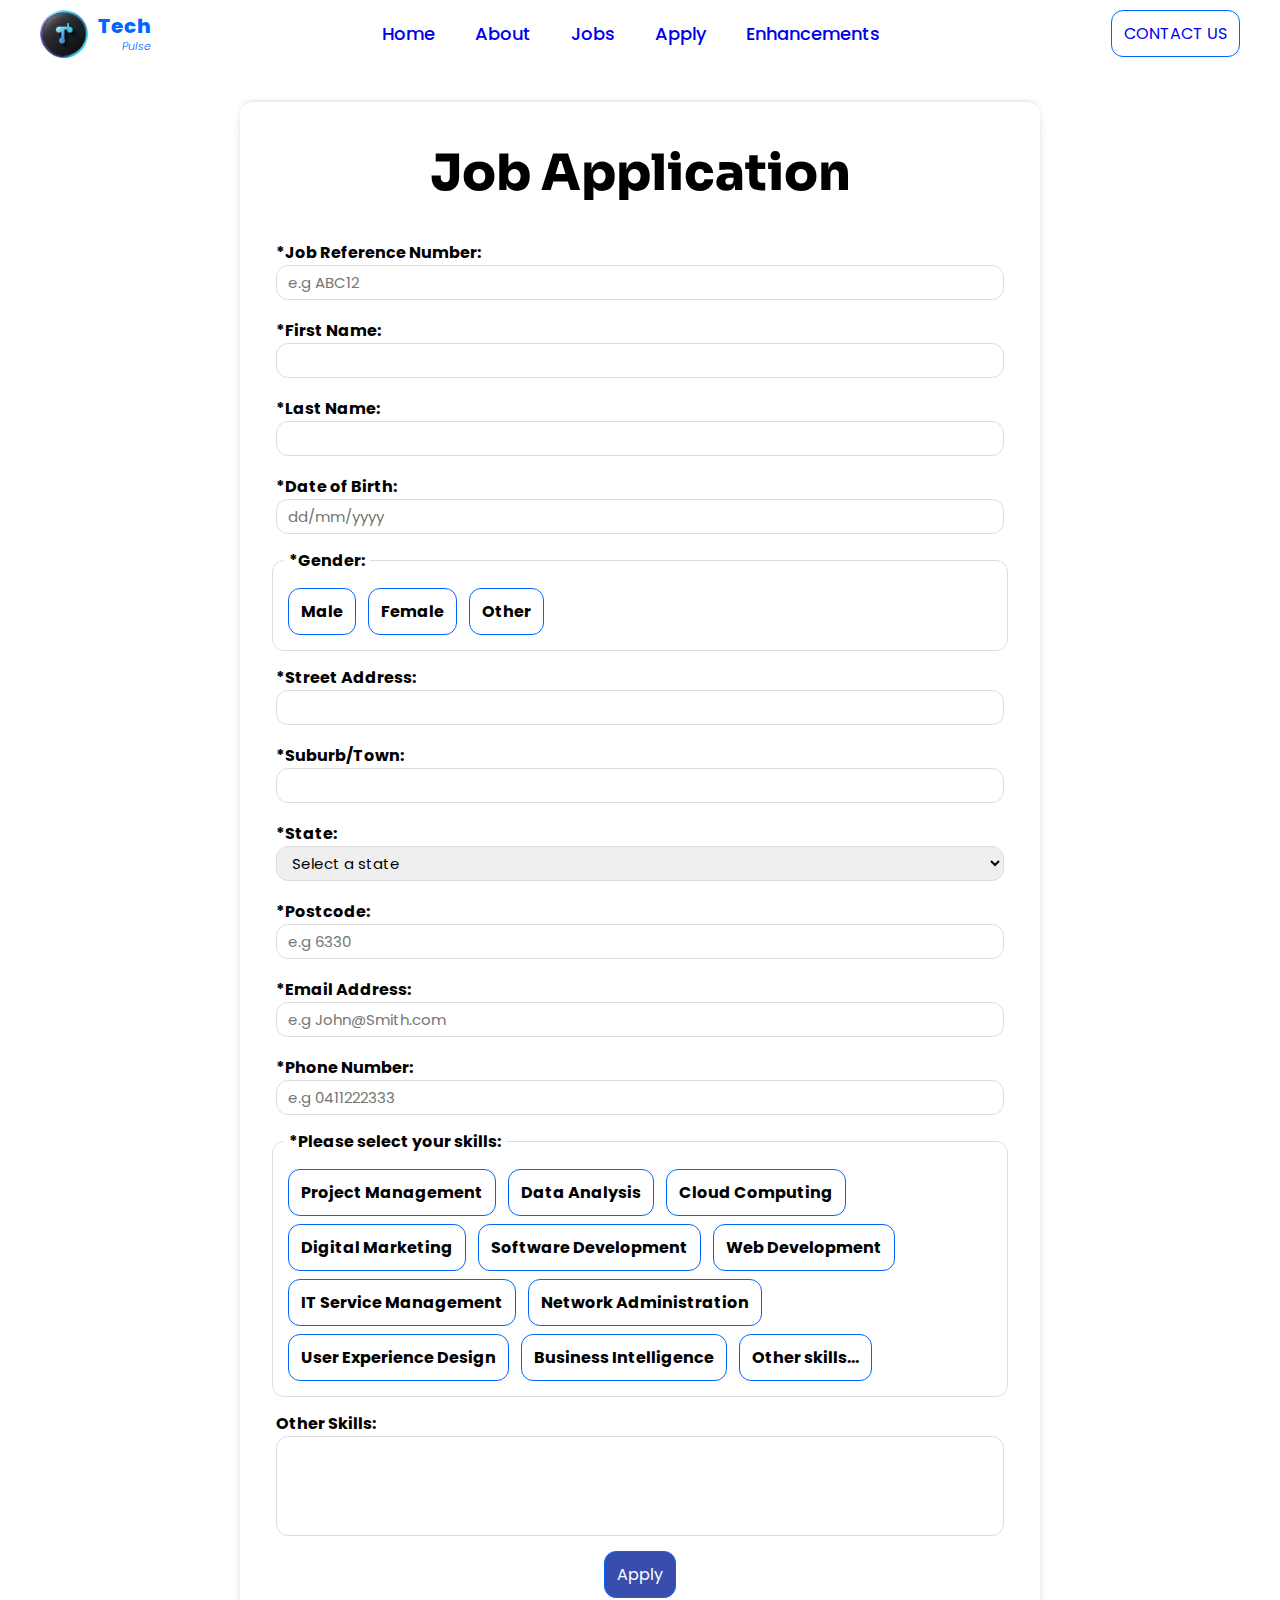
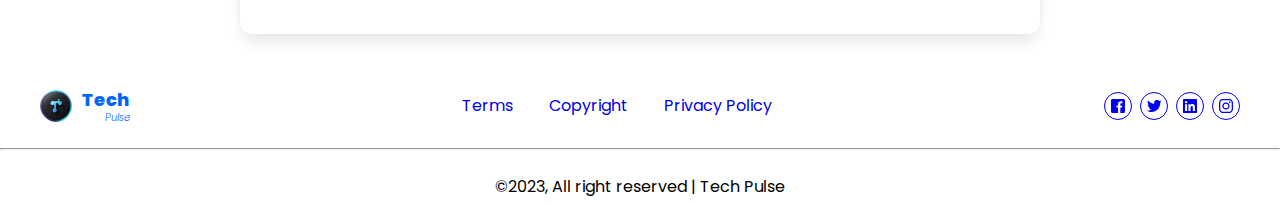
<file: apply.html>
<!DOCTYPE html>
<html lang="en">

<head>
  <meta charset="UTF-8" />
  <meta name="viewport" content="width=device-width, initial-scale=1.0" />
  <title>Apply</title>

  <!-- Embed fonts -->
  <link rel="preconnect" href="https://fonts.googleapis.com" />
  <link rel="preconnect" href="https://fonts.gstatic.com" crossorigin />
  <link
    href="https://fonts.googleapis.com/css2?family=Poppins:wght@300;400;500;600&family=Sora:wght@400;700;800&display=swap"
    rel="stylesheet" />

  <!-- Favicon -->
  <link rel="icon" type="image/x-icon" href="./images/logo_no_bg.png" />

  <!-- Styles -->
  <link rel="stylesheet" type="text/css" href="./styles/styles.css" />
</head>

<body>
  <!-- PC header -->
  <header class="header">
    <div class="container">
      <div class="header__inner">
        <!-- Tablet/Mobile menu -->
        <!-- Header Hamburger -->
        <label for="header__checkbox" class="header__ham">
          &zwnj;
          <svg xmlns="http://www.w3.org/2000/svg" height="1.5em" viewBox="0 0 448 512">
            <path fill="currentColor"
              d="M0 96C0 78.3 14.3 64 32 64H416c17.7 0 32 14.3 32 32s-14.3 32-32 32H32C14.3 128 0 113.7 0 96zM0 256c0-17.7 14.3-32 32-32H416c17.7 0 32 14.3 32 32s-14.3 32-32 32H32c-17.7 0-32-14.3-32-32zM448 416c0 17.7-14.3 32-32 32H32c-17.7 0-32-14.3-32-32s14.3-32 32-32H416c17.7 0 32 14.3 32 32z">
            </path>
          </svg>
        </label>

        <!-- Logo -->
        <div class="logo__wrap logo__center">
          <a href="#" class="logo__img">
            <img src="./images/logo_no_bg.png" alt="Tech Pulse Logo">
          </a>

          <span class="logo__text">
            <span class="logo__text-brand">Tech</span>
            <span class="logo__text-brand logo__text-brand--small">Pulse</span>
          </span>
        </div>

        <!-- Navbar -->
        <nav class="navbar">
          <ul class="navbar__list">
            <li class="navbar__item">
              <a href="./index.html">Home</a>
            </li>
            <li class="navbar__item">
              <a href="./about.html">About</a>
            </li>
            <li class="navbar__item">
              <a href="./jobs.html">Jobs</a>
            </li>
            <li class="navbar__item">
              <a href="./apply.html">Apply</a>
            </li>
            <li class="navbar__item">
              <a href="./enhancements.html">Enhancements</a>
            </li>
          </ul>
        </nav>

        <!-- Header action -->
        <div class="btn header__action">
          <a href="mailto:group.1.swinburne.2024@gmail.com" target="blank">CONTACT US</a>
        </div>
      </div>
    </div>
  </header>

  <!-- Tablet/Mobile header -->
  <header class="header__mobile">
    <input type="checkbox" name="header__checkbox" id="header__checkbox" class="header__checkbox" hidden>

    <!-- Menu content -->
    <div class="header__drawer">
      <!-- Navbar -->
      <nav class="navbar">
        <ul class="navbar__res">
          <li class="navbar__item">
            <a href="./index.html">Home</a>
          </li>
          <li class="navbar__item">
            <a href="./about.html">About</a>
          </li>
          <li class="navbar__item">
            <a href="./jobs.html">Jobs</a>
          </li>
          <li class="navbar__item">
            <a href="./apply.html">Apply</a>
          </li>
          <li class="navbar__item">
            <a href="./enhancements.html">Enhancements</a>
          </li>
          <li class="navbar__item navbar__hidden">
            <a href="mailto:group.1.swinburne.2024@gmail.com" target="blank">Contact Us</a>
          </li>
        </ul>
      </nav>
    </div>
  </header>

  <main>
    <div class="form__container">
      <!-- Form -->
      <div class="form">
        <form action="https://mercury.swin.edu.au/it000000/formtest.php" method="post">
          <div class="job__title">
            <h1>Job Application</h1>
          </div>

          <fieldset class="form-input-container">
            <label for="jobRef">*Job Reference Number:</label>
            <input type="text" id="jobRef" name="job_reference_number" pattern="[A-Za-z0-9]{5}"
              title="Exactly 5 alphanumeric characters" placeholder="e.g ABC12" required>
            <span class="error-message" id="jobRef-error"></span>
          </fieldset>

          <fieldset class="form-input-container">
            <label for="firstName">*First Name:</label>
            <input type="text" id="firstName" name="first_name" pattern="[A-Za-z]{1,20}" title="Max 20 alpha characters"
              required>
            <span class="error-message" id="firstName-error"></span>
          </fieldset>

          <fieldset class="form-input-container">
            <label for="lastName">*Last Name:</label>
            <input type="text" id="lastName" name="last_name" pattern="[A-Za-z]{1,20}" title="Max 20 alpha characters"
              required>
            <span class="error-message" id="lastName-error"></span>
          </fieldset>

          <fieldset class="form-input-container">
            <label for="dob">*Date of Birth:</label>
            <input type="text" id="dob" name="date_of_birth" pattern="(0[1-9]|[12][0-9]|3[01])/(0[1-9]|1[012])/\d{4}"
              title="Date format dd/mm/yyyy, e.g., 31/12/1999" placeholder="dd/mm/yyyy" required>
            <span class="error-message" id="dob-error"></span>
          </fieldset>

          <fieldset class="form-input-container-visible">
            <legend>*Gender:</legend>
            <div class="skills__field">
              <input type="radio" id="male" name="gender" value="male" tabindex="0" class="skill__input" required>
              <label for="male" class="skill__label">Male</label>

              <input type="radio" id="female" name="gender" value="female" class="skill__input" required>
              <label for="female" class="skill__label">Female</label>

              <input type="radio" id="other" name="gender" value="other" class="skill__input" required>
              <label for="other" class="skill__label">Other</label>
            </div>
          </fieldset>

          <fieldset class="form-input-container">
            <label for="address">*Street Address:</label>
            <input type="text" id="address" name="street_address" maxlength="40" required>
            <span class="error-message" id="address-error"></span>
          </fieldset>

          <fieldset class="form-input-container">
            <label for="suburb">*Suburb/Town:</label>
            <input type="text" id="suburb" name="suburb_town" maxlength="40" required>
            <span class="error-message" id="suburb-error"></span>
          </fieldset>

          <fieldset class="form-input-container">
            <label for="state">*State:</label>
            <select id="state" name="state" required>
              <option value="">Select a state</option>
              <option value="NSW">NSW</option>
              <option value="VIC">VIC</option>
              <option value="QLD">QLD</option>
              <option value="WA">WA</option>
              <option value="SA">SA</option>
              <option value="TAS">TAS</option>
              <option value="ACT">ACT</option>
              <option value="NT">NT</option>
            </select>
            <span class="error-message" id="state-error"></span>
          </fieldset>

          <fieldset class="form-input-container">
            <label for="postcode">*Postcode:</label>
            <input type="text" id="postcode" name="postcode" pattern="\d{4}" title="Exactly 4 digits"
              placeholder="e.g 6330" required>
            <span class="error-message" id="postcode-error"></span>
          </fieldset>

          <fieldset class="form-input-container">
            <label for="email">*Email Address:</label>
            <input type="email" id="email" name="email_address" pattern="[a-z0-9._%+-]+@[a-z0-9.-]+\.[a-z]{2,}$"
              placeholder="e.g John@Smith.com" required>
            <span class="error-message" id="email-error"></span>
          </fieldset>

          <fieldset class="form-input-container">
            <label for="phone">*Phone Number:</label>
            <input type="tel" id="phone" name="phone_number" pattern="\d{8,12}|\d{8,12}( |\d)*"
              title="8 to 12 digits, or spaces" placeholder="e.g 0411222333" required>
            <span class="error-message" id="phone-error"></span>
          </fieldset>

          <fieldset class="form-input-container-visible">
            <legend>*Please select your skills:</legend>
            <div class="skills__field">

              <input type="checkbox" id="project_management" name="skills[]" value="project_management"
                class="skill__input" tabindex="0">
              <label for="project_management" class="skill__label">Project Management</label>

              <input type="checkbox" id="data_analysis" name="skills[]" value="data_analysis" class="skill__input"
                tabindex="0">
              <label for="data_analysis" class="skill__label">Data Analysis</label>

              <input type="checkbox" id="cloud_computing" name="skills[]" value="cloud_computing" class="skill__input"
                tabindex="0">
              <label for="cloud_computing" class="skill__label">Cloud Computing</label>

              <input type="checkbox" id="digital_marketing" name="skills[]" value="digital_marketing"
                class="skill__input" tabindex="0">
              <label for="digital_marketing" class="skill__label">Digital Marketing</label>

              <input type="checkbox" id="software_development" name="skills[]" value="software_development"
                class="skill__input" tabindex="0">
              <label for="software_development" class="skill__label">Software Development</label>

              <input type="checkbox" id="web_development" name="skills[]" value="web_development" class="skill__input"
                tabindex="0">
              <label for="web_development" class="skill__label">Web Development</label>

              <input type="checkbox" id="it_service_management" name="skills[]" value="it_service_management"
                class="skill__input" tabindex="0">
              <label for="it_service_management" class="skill__label">IT Service Management</label>

              <input type="checkbox" id="network_administration" name="skills[]" value="network_administration"
                class="skill__input" tabindex="0">
              <label for="network_administration" class="skill__label">Network Administration</label>

              <input type="checkbox" id="user_experience_design" name="skills[]" value="user_experience_design"
                class="skill__input" tabindex="0">
              <label for="user_experience_design" class="skill__label">User Experience Design</label>

              <input type="checkbox" id="business_intelligence" name="skills[]" value="business_intelligence"
                class="skill__input" tabindex="0">
              <label for="business_intelligence" class="skill__label">Business Intelligence</label>

              <input type="checkbox" id="other_skills" name="skills[]" value="other" class="skill__input" tabindex="0">
              <label for="other_skills" class="skill__label">Other skills...</label>
            </div>
          </fieldset>

          <fieldset class="form-input-container">
            <label for="otherSkills">Other Skills:</label>
            <textarea id="otherSkills" name="other_skills"></textarea>
          </fieldset>

          <div class="submit__btn-container">
            <input type="submit" value="Apply" class="submit__btn">
          </div>
        </form>

      </div>
    </div>
  </main>

  <!-- Footer -->
  <footer class="footer">
    <div class="container">
      <!-- Foote top -->
      <div class="footer__top">
        <!-- Logo -->
        <div class="footer__logo">
          <div class="logo__wrap">
            <a href="./index.html" class="logo__img">
              <img src="./images/logo_no_bg.png" alt="Logo" />
            </a>

            <span class="logo__text">
              <span class="logo__text-brand">Tech</span>
              <span class="logo__text-brand logo__text-brand--small">Pulse</span>
            </span>
          </div>
        </div>

        <!-- Footer Menu -->
        <ul class="footer__menu">
          <li><a href="#!">Terms</a></li>
          <li><a href="#!">Copyright</a></li>
          <li><a href="#!">Privacy Policy</a></li>
        </ul>

        <!-- Footer Social -->
        <div class="footer__social">
          <div class="footer__social-item">
            <svg width="14" height="14" viewBox="0 0 14 14" fill="none" xmlns="http://www.w3.org/2000/svg">
              <path
                d="M12.4444 0H1.55556C0.7 0 0 0.7 0 1.55556V12.4444C0 13.3008 0.7 14 1.55556 14H7V8.55556H5.44444V6.63056H7V5.03611C7 3.353 7.94267 2.17078 9.92911 2.17078L11.3314 2.17233V4.19844H10.4004C9.62733 4.19844 9.33333 4.77867 9.33333 5.31689V6.63133H11.3307L10.8889 8.55556H9.33333V14H12.4444C13.3 14 14 13.3008 14 12.4444V1.55556C14 0.7 13.3 0 12.4444 0Z"
                fill="currentColor" />
            </svg>
          </div>
          <div class="footer__social-item">
            <svg width="15" height="12" viewBox="0 0 15 12" fill="none" xmlns="http://www.w3.org/2000/svg">
              <path
                d="M4.58338 11.9998C5.70216 12.007 6.8112 11.7889 7.84618 11.3583C8.88116 10.9277 9.82148 10.2931 10.6126 9.49132C11.4037 8.68956 12.0299 7.73659 12.4548 6.68769C12.8797 5.63878 13.0948 4.51481 13.0878 3.38098V2.98494C13.6677 2.55432 14.1697 2.02517 14.5714 1.42093C14.0253 1.66298 13.4475 1.82351 12.856 1.89751C13.4831 1.51878 13.9537 0.922635 14.1806 0.219387C13.5962 0.574774 12.9552 0.82461 12.2864 0.957762C11.8359 0.471352 11.2399 0.148943 10.5904 0.0404223C9.94098 -0.0680986 9.27434 0.0433178 8.69367 0.357432C8.113 0.671547 7.65065 1.17085 7.37818 1.77808C7.10571 2.38531 7.03829 3.06663 7.18636 3.7166C5.99815 3.65749 4.83554 3.34541 3.77424 2.80068C2.71294 2.25595 1.77675 1.49079 1.02662 0.555012C0.648377 1.22034 0.533729 2.00647 0.705893 2.75424C0.878056 3.50202 1.32417 4.15555 1.9539 4.58251C1.48934 4.56436 1.03553 4.43558 0.629221 4.20661V4.24018C0.625093 4.93548 0.856218 5.61122 1.28408 6.15476C1.71193 6.69831 2.31068 7.07683 2.98052 7.22724C2.54844 7.34502 2.09583 7.36337 1.65584 7.28094C1.84977 7.87391 2.21995 8.39157 2.71561 8.76292C3.21128 9.13426 3.80817 9.34111 4.42442 9.3551C3.37078 10.2147 2.06126 10.6878 0.708701 10.6976C0.471554 10.6906 0.234962 10.6705 0 10.6372C1.36902 11.5212 2.96012 11.9872 4.58338 11.9797"
                fill="currentColor" />
            </svg>
          </div>
          <div class="footer__social-item">
            <svg width="14" height="14" viewBox="0 0 14 14" fill="none" xmlns="http://www.w3.org/2000/svg">
              <path
                d="M13.2222 0H0.777778C0.571498 0 0.373667 0.0819442 0.227806 0.227806C0.0819442 0.373667 0 0.571498 0 0.777778V13.2222C0 13.4285 0.0819442 13.6263 0.227806 13.7722C0.373667 13.9181 0.571498 14 0.777778 14H13.2222C13.4285 14 13.6263 13.9181 13.7722 13.7722C13.9181 13.6263 14 13.4285 14 13.2222V0.777778C14 0.571498 13.9181 0.373667 13.7722 0.227806C13.6263 0.0819442 13.4285 0 13.2222 0V0ZM4.15256 11.9288H2.07433V5.24767H4.15256V11.9288ZM3.11344 4.33533C2.79412 4.33533 2.48788 4.20848 2.26209 3.98269C2.03629 3.7569 1.90944 3.45065 1.90944 3.13133C1.90944 2.81201 2.03629 2.50577 2.26209 2.27998C2.48788 2.05418 2.79412 1.92733 3.11344 1.92733C3.43276 1.92733 3.73901 2.05418 3.9648 2.27998C4.19059 2.50577 4.31744 2.81201 4.31744 3.13133C4.31744 3.45065 4.19059 3.7569 3.9648 3.98269C3.73901 4.20848 3.43276 4.33533 3.11344 4.33533V4.33533ZM11.9296 11.9288H9.85367V8.68C9.85367 7.90533 9.83967 6.909 8.77411 6.909C7.693 6.909 7.52889 7.75367 7.52889 8.62556V11.9296H5.45456V5.24844H7.44567V6.16156H7.47444C7.75056 5.63656 8.42878 5.08278 9.43756 5.08278C11.5407 5.08278 11.9288 6.46567 11.9288 8.26544V11.9288H11.9296Z"
                fill="currentColor" />
            </svg>
          </div>
          <div class="footer__social-item">
            <svg width="14" height="14" viewBox="0 0 14 14" fill="none" xmlns="http://www.w3.org/2000/svg">
              <path fill-rule="evenodd" clip-rule="evenodd"
                d="M7 0C5.0988 0 4.8608 0.00839996 4.1139 0.042C3.3691 0.0763 2.8602 0.1946 2.415 0.3675C1.94774 0.543091 1.52443 0.818532 1.1746 1.1746C0.818549 1.52444 0.543112 1.94775 0.3675 2.415C0.1946 2.8602 0.0763 3.3691 0.042 4.1139C0.00769996 4.8608 0 5.0988 0 7C0 8.9012 0.00769996 9.1392 0.042 9.8861C0.0763 10.6309 0.1946 11.1398 0.3675 11.585C0.543132 12.0522 0.818567 12.4755 1.1746 12.8254C1.52446 13.1814 1.94776 13.4569 2.415 13.6325C2.8602 13.8054 3.3691 13.9237 4.1139 13.958C4.8608 13.9916 5.0988 14 7 14C8.9012 14 9.1392 13.9916 9.8861 13.958C10.6309 13.9237 11.1398 13.8054 11.585 13.6325C12.0522 13.4569 12.4756 13.1815 12.8254 12.8254C13.1815 12.4756 13.4569 12.0522 13.6325 11.585C13.8054 11.1398 13.9237 10.6309 13.958 9.8861C13.9916 9.1392 14 8.9012 14 7C14 5.0988 13.9916 4.8608 13.958 4.1139C13.9237 3.3691 13.8054 2.8602 13.6325 2.415C13.4569 1.94775 13.1815 1.52444 12.8254 1.1746C12.4756 0.818532 12.0523 0.543091 11.585 0.3675C11.1398 0.1946 10.6309 0.0763 9.8861 0.042C9.1392 0.00839996 8.9012 0 7 0ZM7 1.2614C8.869 1.2614 9.0902 1.2684 9.828 1.302C10.5112 1.3335 10.8815 1.4469 11.1286 1.5428C11.4548 1.6702 11.6886 1.8221 11.9336 2.0664C12.1786 2.3114 12.3298 2.5452 12.4572 2.8714C12.5524 3.1185 12.6672 3.4888 12.698 4.1713C12.7316 4.9098 12.7386 5.1303 12.7386 7C12.7386 8.869 12.7316 9.0902 12.698 9.828C12.6665 10.5112 12.5524 10.8815 12.4572 11.1286C12.345 11.4327 12.1661 11.7077 11.9336 11.9336C11.6886 12.1786 11.4548 12.3298 11.1286 12.4572C10.8815 12.5524 10.5112 12.6672 9.8287 12.698C9.0909 12.7316 8.8697 12.7386 7 12.7386C5.131 12.7386 4.9091 12.7316 4.172 12.698C3.4888 12.6665 3.1185 12.5524 2.8714 12.4572C2.56731 12.345 2.29223 12.1661 2.0664 11.9336C1.8339 11.7078 1.65498 11.4327 1.5428 11.1286C1.4469 10.8815 1.3328 10.5112 1.302 9.8287C1.2684 9.0902 1.2614 8.8697 1.2614 7C1.2614 5.131 1.2684 4.9098 1.302 4.172C1.3335 3.4888 1.4469 3.1185 1.5428 2.8714C1.6702 2.5452 1.8221 2.3114 2.0664 2.0664C2.3114 1.8214 2.5452 1.6702 2.8714 1.5428C3.1185 1.4469 3.4888 1.3328 4.1713 1.302C4.9098 1.2684 5.1303 1.2614 7 1.2614ZM7 9.3331C6.38122 9.3331 5.78779 9.08729 5.35025 8.64975C4.91271 8.21221 4.6669 7.61878 4.6669 7C4.6669 6.38122 4.91271 5.78779 5.35025 5.35025C5.78779 4.91271 6.38122 4.6669 7 4.6669C7.61878 4.6669 8.21221 4.91271 8.64975 5.35025C9.08729 5.78779 9.3331 6.38122 9.3331 7C9.3331 7.61878 9.08729 8.21221 8.64975 8.64975C8.21221 9.08729 7.61878 9.3331 7 9.3331V9.3331ZM7 3.4055C6.52796 3.4055 6.06055 3.49847 5.62444 3.67911C5.18834 3.85976 4.79208 4.12452 4.4583 4.4583C4.12452 4.79209 3.85976 5.18834 3.67911 5.62444C3.49847 6.06055 3.4055 6.52796 3.4055 7C3.4055 7.47204 3.49847 7.93945 3.67911 8.37556C3.85976 8.81166 4.12452 9.20791 4.4583 9.54169C4.79208 9.87548 5.18834 10.1402 5.62444 10.3209C6.06055 10.5015 6.52796 10.5945 7 10.5945C7.95332 10.5945 8.8676 10.2158 9.54169 9.54169C10.2158 8.8676 10.5945 7.95332 10.5945 7C10.5945 6.04668 10.2158 5.1324 9.54169 4.4583C8.8676 3.78421 7.95332 3.4055 7 3.4055V3.4055ZM11.5766 3.2634C11.5766 3.37371 11.5549 3.48294 11.5127 3.58485C11.4704 3.68677 11.4086 3.77937 11.3306 3.85737C11.2526 3.93537 11.16 3.99724 11.0581 4.03946C10.9561 4.08167 10.8469 4.1034 10.7366 4.1034C10.6263 4.1034 10.5171 4.08167 10.4151 4.03946C10.3132 3.99724 10.2206 3.93537 10.1426 3.85737C10.0646 3.77937 10.0028 3.68677 9.96054 3.58485C9.91833 3.48294 9.8966 3.37371 9.8966 3.2634C9.8966 3.04062 9.9851 2.82696 10.1426 2.66943C10.3002 2.5119 10.5138 2.4234 10.7366 2.4234C10.9594 2.4234 11.173 2.5119 11.3306 2.66943C11.4881 2.82696 11.5766 3.04062 11.5766 3.2634"
                fill="currentColor" />
            </svg>
          </div>
        </div>
      </div>
    </div>

    <hr />

    <div class="container">
      <!-- Footer bottom -->
      <div class="footer__bottom">
        <p>©2023, All right reserved | Tech Pulse</p>
      </div>
    </div>
  </footer>
</body>

</html>
</file>
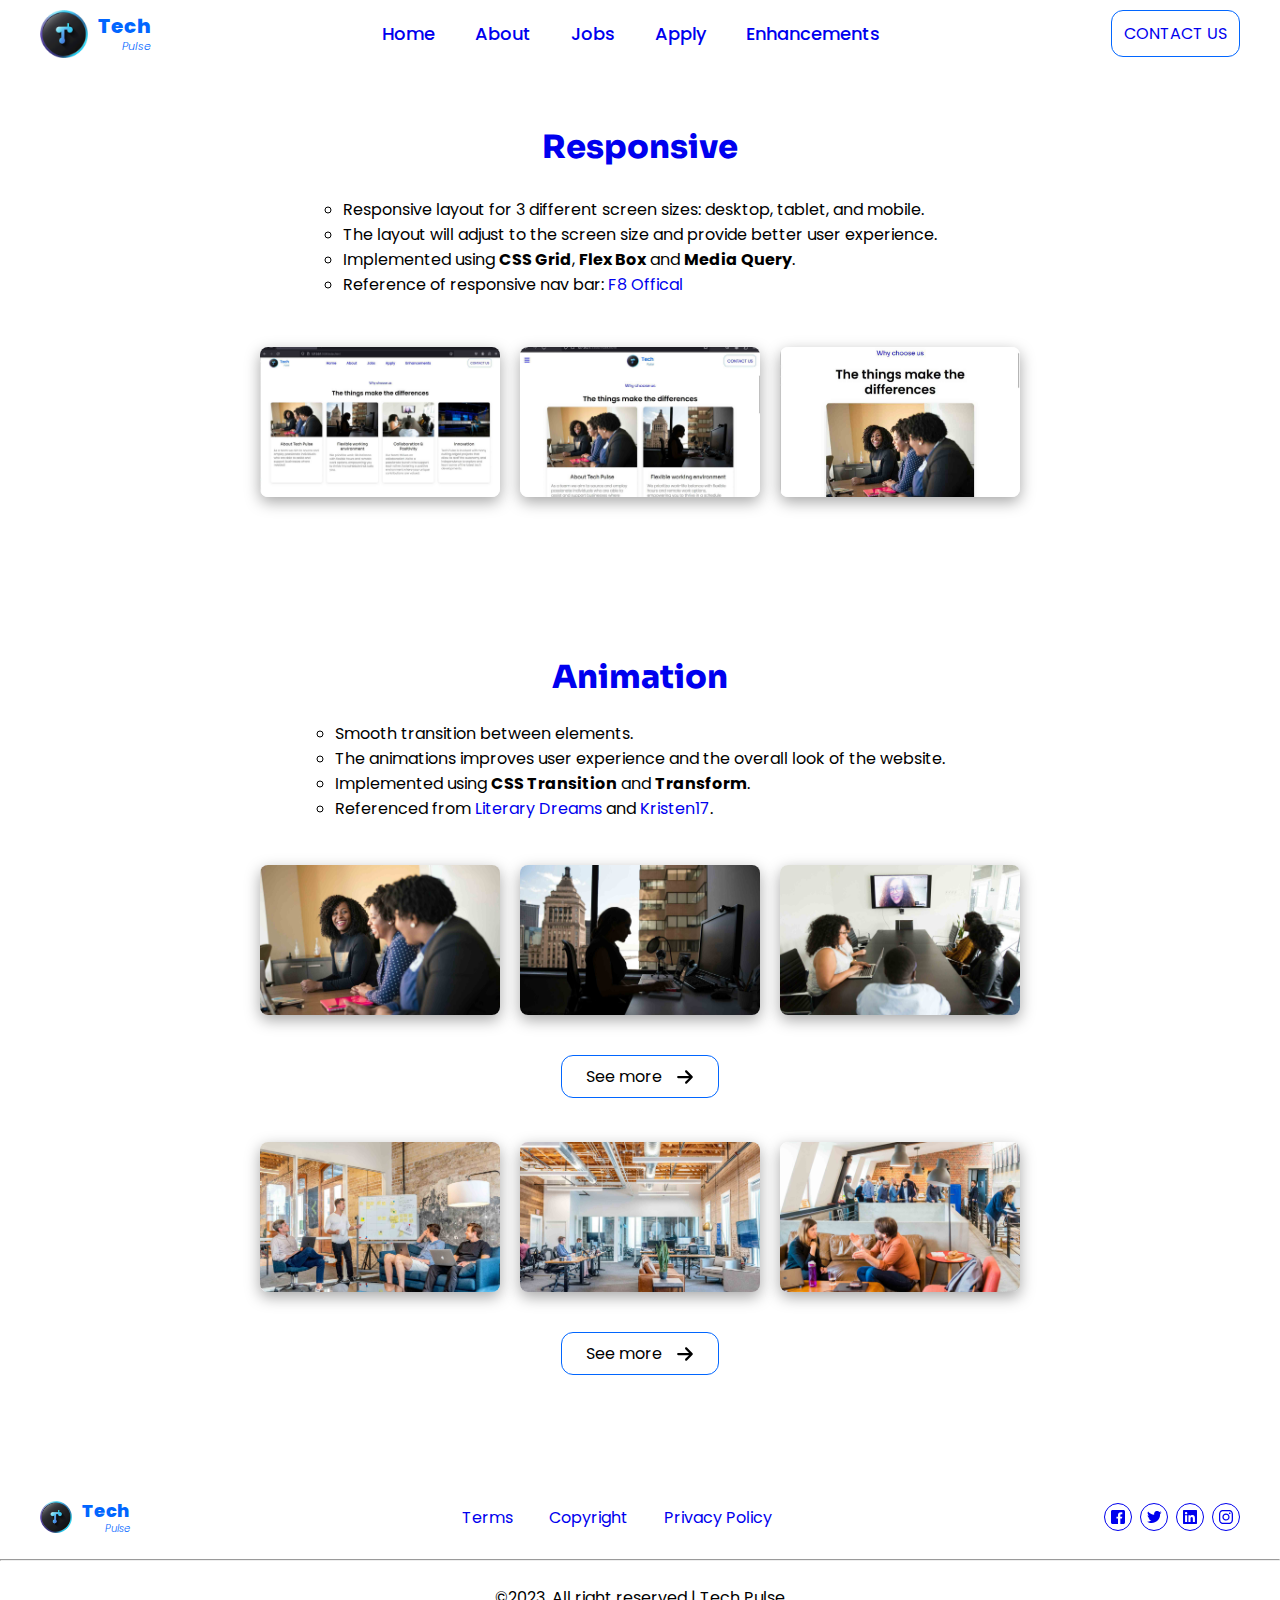
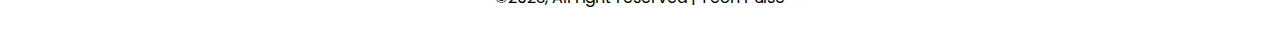
<file: enhancements.html>
<!DOCTYPE html>
<html lang="en">

<head>
  <meta charset="UTF-8">
  <meta name="viewport" content="width=device-width, initial-scale=1.0">
  <title>Enhancements</title>

  <!-- Embed fonts -->
  <link rel="preconnect" href="https://fonts.googleapis.com">
  <link rel="preconnect" href="https://fonts.gstatic.com" crossorigin>
  <link
    href="https://fonts.googleapis.com/css2?family=Poppins:wght@300;400;500;600&family=Sora:wght@400;700;800&display=swap"
    rel="stylesheet">

  <!-- Favicon -->
  <link rel="icon" type="image/x-icon" href="./images/logo_no_bg.png">

  <!-- Styles -->
  <link rel="stylesheet" type="text/css" href="./styles/styles.css">
</head>

<body>
  <!-- PC header -->
  <header class="header">
    <div class="container">
      <div class="header__inner">
        <!-- Tablet/Mobile menu -->
        <!-- Header Hamburger -->
        <label for="header__checkbox" class="header__ham">
          &zwnj;
          <svg xmlns="http://www.w3.org/2000/svg" height="1.5em" viewBox="0 0 448 512">
            <path fill="currentColor"
              d="M0 96C0 78.3 14.3 64 32 64H416c17.7 0 32 14.3 32 32s-14.3 32-32 32H32C14.3 128 0 113.7 0 96zM0 256c0-17.7 14.3-32 32-32H416c17.7 0 32 14.3 32 32s-14.3 32-32 32H32c-17.7 0-32-14.3-32-32zM448 416c0 17.7-14.3 32-32 32H32c-17.7 0-32-14.3-32-32s14.3-32 32-32H416c17.7 0 32 14.3 32 32z">
            </path>
          </svg>
        </label>

        <!-- Logo -->
        <div class="logo__wrap logo__center">
          <a href="#" class="logo__img">
            <img src="./images/logo_no_bg.png" alt="Tech Pulse Logo">
          </a>

          <span class="logo__text">
            <span class="logo__text-brand">Tech</span>
            <span class="logo__text-brand logo__text-brand--small">Pulse</span>
          </span>
        </div>

        <!-- Navbar -->
        <nav class="navbar">
          <ul class="navbar__list">
            <li class="navbar__item">
              <a href="./index.html">Home</a>
            </li>
            <li class="navbar__item">
              <a href="./about.html">About</a>
            </li>
            <li class="navbar__item">
              <a href="./jobs.html">Jobs</a>
            </li>
            <li class="navbar__item">
              <a href="./apply.html">Apply</a>
            </li>
            <li class="navbar__item">
              <a href="./enhancements.html">Enhancements</a>
            </li>
          </ul>
        </nav>

        <!-- Header action -->
        <div class="btn header__action">
          <a href="mailto:group.1.swinburne.2024@gmail.com" target="blank">CONTACT US</a>
        </div>
      </div>
    </div>
  </header>

  <!-- Tablet/Mobile header -->
  <header class="header__mobile">
    <input type="checkbox" name="header__checkbox" id="header__checkbox" class="header__checkbox" hidden>

    <!-- Menu content -->
    <div class="header__drawer">
      <!-- Navbar -->
      <nav class="navbar">
        <ul class="navbar__res">
          <li class="navbar__item">
            <a href="./index.html">Home</a>
          </li>
          <li class="navbar__item">
            <a href="./about.html">About</a>
          </li>
          <li class="navbar__item">
            <a href="./jobs.html">Jobs</a>
          </li>
          <li class="navbar__item">
            <a href="./apply.html">Apply</a>
          </li>
          <li class="navbar__item">
            <a href="./enhancements.html">Enhancements</a>
          </li>
          <li class="navbar__item navbar__hidden">
            <a href="mailto:group.1.swinburne.2024@gmail.com" target="blank">Contact Us</a>
          </li>
        </ul>
      </nav>
    </div>
  </header>

  <main>
    <section class="enhancements">
      <div class="container">
        <!-- First enhacement -->
        <section class="first-enhacement">
          <h2 class="enhacement__heading">Responsive</h2>
          <ul class="enhacement__desc">
            <li>
              Responsive layout for 3 different screen sizes: desktop, tablet, and mobile.
            </li>
            <li>
              The layout will adjust to the
              screen size and provide better user experience.
            </li>
            <li>
              Implemented using <strong>CSS Grid</strong>, <strong>Flex Box</strong> and <strong>Media Query</strong>.
            </li>
            <li>
              Reference of responsive nav bar: <a href="https://youtu.be/HYy4c6lcOlM?si=KFMyqYGA1WaIQuF5">F8 Offical</a>
            </li>
          </ul>
          <div class="enhacement__wrap">
            <img src="./images/enhancement01.jpg" alt="desktop" class="enhacement__img">
            <img src="./images/enhancement02.jpg" alt="tablet" class="enhacement__img">
            <img src="./images/enhancement03.jpg" alt="mobile" class="enhacement__img">
          </div>
        </section>

        <!-- Second enhacement -->
        <section class="second-enhacement">
          <h2 class="enhacement__heading">Animation</h2>
          <ul class="enhacement__desc">
            <li>
              Smooth transition between elements.
            </li>
            <li>
              The animations improves user experience and the overall look of the website.
            </li>
            <li>
              Implemented using <strong>CSS Transition</strong> and <strong>Transform</strong>.
            </li>
            <li>
              Referenced from <a href="https://tnqan.github.io/Literary-Dreams/" target="blank">Literary Dreams</a> and
              <a href="https://codepen.io/kristen17/pen/wvPebxy">Kristen17</a>.
            </li>
          </ul>

          <div class="enhancement__direct">
            <div class="enhacement__list">
              <img src="./images/spotlight_01.jpg" alt="A meeting" class="enhacement__item">
              <img src="./images/spotlight_02.jpg" alt="Working at home" class="enhacement__item">
              <img src="./images/spotlight_03.jpg" alt="Another meeting" class="enhacement__item">
            </div>
            <a href="./index.html#spotlight" class="btn">
              <span class="ennhancement__action">See more</span>
              <svg xmlns="http://www.w3.org/2000/svg" viewBox="0 0 448 512" fill="currentColor"
                class="enhancement__icon">
                <path
                  d="M438.6 278.6c12.5-12.5 12.5-32.8 0-45.3l-160-160c-12.5-12.5-32.8-12.5-45.3 0s-12.5 32.8 0 45.3L338.8 224 32 224c-17.7 0-32 14.3-32 32s14.3 32 32 32l306.7 0L233.4 393.4c-12.5 12.5-12.5 32.8 0 45.3s32.8 12.5 45.3 0l160-160z">
                </path>
              </svg>
            </a>
          </div>

          <div class="enhancement__direct">
            <div class="enhacement__wrap">
              <img src="./images/workplace_01.jpg" alt="People share their idea" class="enhacement__img">
              <img src="./images/workplace_02.jpg" alt="Quiet workplace" class="enhacement__img">
              <img src="./images/workplace_03.jpg" alt="People at break time" class="enhacement__img">
            </div>
            <a href="./index.html#workplace" class="btn">
              <span class="ennhancement__action">See more</span>
              <svg xmlns="http://www.w3.org/2000/svg" viewBox="0 0 448 512" fill="currentColor"
                class="enhancement__icon">
                <path
                  d="M438.6 278.6c12.5-12.5 12.5-32.8 0-45.3l-160-160c-12.5-12.5-32.8-12.5-45.3 0s-12.5 32.8 0 45.3L338.8 224 32 224c-17.7 0-32 14.3-32 32s14.3 32 32 32l306.7 0L233.4 393.4c-12.5 12.5-12.5 32.8 0 45.3s32.8 12.5 45.3 0l160-160z">
                </path>
              </svg>
            </a>
          </div>
        </section>
      </div>
    </section>
  </main>

  <!-- Footer -->
  <footer class="footer">
    <div class="container">
      <!-- Foote top -->
      <div class="footer__top">
        <!-- Logo -->
        <div class="footer__logo">
          <div class="logo__wrap">
            <a href="./index.html" class="logo__img">
              <img src="./images/logo_no_bg.png" alt="Tech Pulse Logo">
            </a>

            <span class="logo__text">
              <span class="logo__text-brand">Tech</span>
              <span class="logo__text-brand logo__text-brand--small">Pulse</span>
            </span>
          </div>
        </div>

        <!-- Footer Menu -->
        <ul class="footer__menu">
          <li><a href="#!">Terms</a></li>
          <li><a href="#!">Copyright</a></li>
          <li><a href="#!">Privacy Policy</a></li>
        </ul>

        <!-- Footer Social -->
        <div class="footer__social">
          <div class="footer__social-item">
            <svg width="14" height="14" viewBox="0 0 14 14" fill="none" xmlns="http://www.w3.org/2000/svg">
              <path
                d="M12.4444 0H1.55556C0.7 0 0 0.7 0 1.55556V12.4444C0 13.3008 0.7 14 1.55556 14H7V8.55556H5.44444V6.63056H7V5.03611C7 3.353 7.94267 2.17078 9.92911 2.17078L11.3314 2.17233V4.19844H10.4004C9.62733 4.19844 9.33333 4.77867 9.33333 5.31689V6.63133H11.3307L10.8889 8.55556H9.33333V14H12.4444C13.3 14 14 13.3008 14 12.4444V1.55556C14 0.7 13.3 0 12.4444 0Z"
                fill="currentColor">
              </path>
            </svg>
          </div>
          <div class="footer__social-item">
            <svg width="15" height="12" viewBox="0 0 15 12" fill="none" xmlns="http://www.w3.org/2000/svg">
              <path
                d="M4.58338 11.9998C5.70216 12.007 6.8112 11.7889 7.84618 11.3583C8.88116 10.9277 9.82148 10.2931 10.6126 9.49132C11.4037 8.68956 12.0299 7.73659 12.4548 6.68769C12.8797 5.63878 13.0948 4.51481 13.0878 3.38098V2.98494C13.6677 2.55432 14.1697 2.02517 14.5714 1.42093C14.0253 1.66298 13.4475 1.82351 12.856 1.89751C13.4831 1.51878 13.9537 0.922635 14.1806 0.219387C13.5962 0.574774 12.9552 0.82461 12.2864 0.957762C11.8359 0.471352 11.2399 0.148943 10.5904 0.0404223C9.94098 -0.0680986 9.27434 0.0433178 8.69367 0.357432C8.113 0.671547 7.65065 1.17085 7.37818 1.77808C7.10571 2.38531 7.03829 3.06663 7.18636 3.7166C5.99815 3.65749 4.83554 3.34541 3.77424 2.80068C2.71294 2.25595 1.77675 1.49079 1.02662 0.555012C0.648377 1.22034 0.533729 2.00647 0.705893 2.75424C0.878056 3.50202 1.32417 4.15555 1.9539 4.58251C1.48934 4.56436 1.03553 4.43558 0.629221 4.20661V4.24018C0.625093 4.93548 0.856218 5.61122 1.28408 6.15476C1.71193 6.69831 2.31068 7.07683 2.98052 7.22724C2.54844 7.34502 2.09583 7.36337 1.65584 7.28094C1.84977 7.87391 2.21995 8.39157 2.71561 8.76292C3.21128 9.13426 3.80817 9.34111 4.42442 9.3551C3.37078 10.2147 2.06126 10.6878 0.708701 10.6976C0.471554 10.6906 0.234962 10.6705 0 10.6372C1.36902 11.5212 2.96012 11.9872 4.58338 11.9797"
                fill="currentColor">
              </path>
            </svg>
          </div>
          <div class="footer__social-item">
            <svg width="14" height="14" viewBox="0 0 14 14" fill="none" xmlns="http://www.w3.org/2000/svg">
              <path
                d="M13.2222 0H0.777778C0.571498 0 0.373667 0.0819442 0.227806 0.227806C0.0819442 0.373667 0 0.571498 0 0.777778V13.2222C0 13.4285 0.0819442 13.6263 0.227806 13.7722C0.373667 13.9181 0.571498 14 0.777778 14H13.2222C13.4285 14 13.6263 13.9181 13.7722 13.7722C13.9181 13.6263 14 13.4285 14 13.2222V0.777778C14 0.571498 13.9181 0.373667 13.7722 0.227806C13.6263 0.0819442 13.4285 0 13.2222 0V0ZM4.15256 11.9288H2.07433V5.24767H4.15256V11.9288ZM3.11344 4.33533C2.79412 4.33533 2.48788 4.20848 2.26209 3.98269C2.03629 3.7569 1.90944 3.45065 1.90944 3.13133C1.90944 2.81201 2.03629 2.50577 2.26209 2.27998C2.48788 2.05418 2.79412 1.92733 3.11344 1.92733C3.43276 1.92733 3.73901 2.05418 3.9648 2.27998C4.19059 2.50577 4.31744 2.81201 4.31744 3.13133C4.31744 3.45065 4.19059 3.7569 3.9648 3.98269C3.73901 4.20848 3.43276 4.33533 3.11344 4.33533V4.33533ZM11.9296 11.9288H9.85367V8.68C9.85367 7.90533 9.83967 6.909 8.77411 6.909C7.693 6.909 7.52889 7.75367 7.52889 8.62556V11.9296H5.45456V5.24844H7.44567V6.16156H7.47444C7.75056 5.63656 8.42878 5.08278 9.43756 5.08278C11.5407 5.08278 11.9288 6.46567 11.9288 8.26544V11.9288H11.9296Z"
                fill="currentColor">
              </path>
            </svg>
          </div>
          <div class="footer__social-item">
            <svg width="14" height="14" viewBox="0 0 14 14" fill="none" xmlns="http://www.w3.org/2000/svg">
              <path fill-rule="evenodd" clip-rule="evenodd"
                d="M7 0C5.0988 0 4.8608 0.00839996 4.1139 0.042C3.3691 0.0763 2.8602 0.1946 2.415 0.3675C1.94774 0.543091 1.52443 0.818532 1.1746 1.1746C0.818549 1.52444 0.543112 1.94775 0.3675 2.415C0.1946 2.8602 0.0763 3.3691 0.042 4.1139C0.00769996 4.8608 0 5.0988 0 7C0 8.9012 0.00769996 9.1392 0.042 9.8861C0.0763 10.6309 0.1946 11.1398 0.3675 11.585C0.543132 12.0522 0.818567 12.4755 1.1746 12.8254C1.52446 13.1814 1.94776 13.4569 2.415 13.6325C2.8602 13.8054 3.3691 13.9237 4.1139 13.958C4.8608 13.9916 5.0988 14 7 14C8.9012 14 9.1392 13.9916 9.8861 13.958C10.6309 13.9237 11.1398 13.8054 11.585 13.6325C12.0522 13.4569 12.4756 13.1815 12.8254 12.8254C13.1815 12.4756 13.4569 12.0522 13.6325 11.585C13.8054 11.1398 13.9237 10.6309 13.958 9.8861C13.9916 9.1392 14 8.9012 14 7C14 5.0988 13.9916 4.8608 13.958 4.1139C13.9237 3.3691 13.8054 2.8602 13.6325 2.415C13.4569 1.94775 13.1815 1.52444 12.8254 1.1746C12.4756 0.818532 12.0523 0.543091 11.585 0.3675C11.1398 0.1946 10.6309 0.0763 9.8861 0.042C9.1392 0.00839996 8.9012 0 7 0ZM7 1.2614C8.869 1.2614 9.0902 1.2684 9.828 1.302C10.5112 1.3335 10.8815 1.4469 11.1286 1.5428C11.4548 1.6702 11.6886 1.8221 11.9336 2.0664C12.1786 2.3114 12.3298 2.5452 12.4572 2.8714C12.5524 3.1185 12.6672 3.4888 12.698 4.1713C12.7316 4.9098 12.7386 5.1303 12.7386 7C12.7386 8.869 12.7316 9.0902 12.698 9.828C12.6665 10.5112 12.5524 10.8815 12.4572 11.1286C12.345 11.4327 12.1661 11.7077 11.9336 11.9336C11.6886 12.1786 11.4548 12.3298 11.1286 12.4572C10.8815 12.5524 10.5112 12.6672 9.8287 12.698C9.0909 12.7316 8.8697 12.7386 7 12.7386C5.131 12.7386 4.9091 12.7316 4.172 12.698C3.4888 12.6665 3.1185 12.5524 2.8714 12.4572C2.56731 12.345 2.29223 12.1661 2.0664 11.9336C1.8339 11.7078 1.65498 11.4327 1.5428 11.1286C1.4469 10.8815 1.3328 10.5112 1.302 9.8287C1.2684 9.0902 1.2614 8.8697 1.2614 7C1.2614 5.131 1.2684 4.9098 1.302 4.172C1.3335 3.4888 1.4469 3.1185 1.5428 2.8714C1.6702 2.5452 1.8221 2.3114 2.0664 2.0664C2.3114 1.8214 2.5452 1.6702 2.8714 1.5428C3.1185 1.4469 3.4888 1.3328 4.1713 1.302C4.9098 1.2684 5.1303 1.2614 7 1.2614ZM7 9.3331C6.38122 9.3331 5.78779 9.08729 5.35025 8.64975C4.91271 8.21221 4.6669 7.61878 4.6669 7C4.6669 6.38122 4.91271 5.78779 5.35025 5.35025C5.78779 4.91271 6.38122 4.6669 7 4.6669C7.61878 4.6669 8.21221 4.91271 8.64975 5.35025C9.08729 5.78779 9.3331 6.38122 9.3331 7C9.3331 7.61878 9.08729 8.21221 8.64975 8.64975C8.21221 9.08729 7.61878 9.3331 7 9.3331V9.3331ZM7 3.4055C6.52796 3.4055 6.06055 3.49847 5.62444 3.67911C5.18834 3.85976 4.79208 4.12452 4.4583 4.4583C4.12452 4.79209 3.85976 5.18834 3.67911 5.62444C3.49847 6.06055 3.4055 6.52796 3.4055 7C3.4055 7.47204 3.49847 7.93945 3.67911 8.37556C3.85976 8.81166 4.12452 9.20791 4.4583 9.54169C4.79208 9.87548 5.18834 10.1402 5.62444 10.3209C6.06055 10.5015 6.52796 10.5945 7 10.5945C7.95332 10.5945 8.8676 10.2158 9.54169 9.54169C10.2158 8.8676 10.5945 7.95332 10.5945 7C10.5945 6.04668 10.2158 5.1324 9.54169 4.4583C8.8676 3.78421 7.95332 3.4055 7 3.4055V3.4055ZM11.5766 3.2634C11.5766 3.37371 11.5549 3.48294 11.5127 3.58485C11.4704 3.68677 11.4086 3.77937 11.3306 3.85737C11.2526 3.93537 11.16 3.99724 11.0581 4.03946C10.9561 4.08167 10.8469 4.1034 10.7366 4.1034C10.6263 4.1034 10.5171 4.08167 10.4151 4.03946C10.3132 3.99724 10.2206 3.93537 10.1426 3.85737C10.0646 3.77937 10.0028 3.68677 9.96054 3.58485C9.91833 3.48294 9.8966 3.37371 9.8966 3.2634C9.8966 3.04062 9.9851 2.82696 10.1426 2.66943C10.3002 2.5119 10.5138 2.4234 10.7366 2.4234C10.9594 2.4234 11.173 2.5119 11.3306 2.66943C11.4881 2.82696 11.5766 3.04062 11.5766 3.2634"
                fill="currentColor">
              </path>
            </svg>
          </div>
        </div>
      </div>
    </div>

    <hr>

    <div class="container">
      <!-- Footer bottom -->
      <div class="footer__bottom">
        <p>©2023, All right reserved | Tech Pulse</p>
      </div>
    </div>
  </footer>
</body>

</html>
</file>
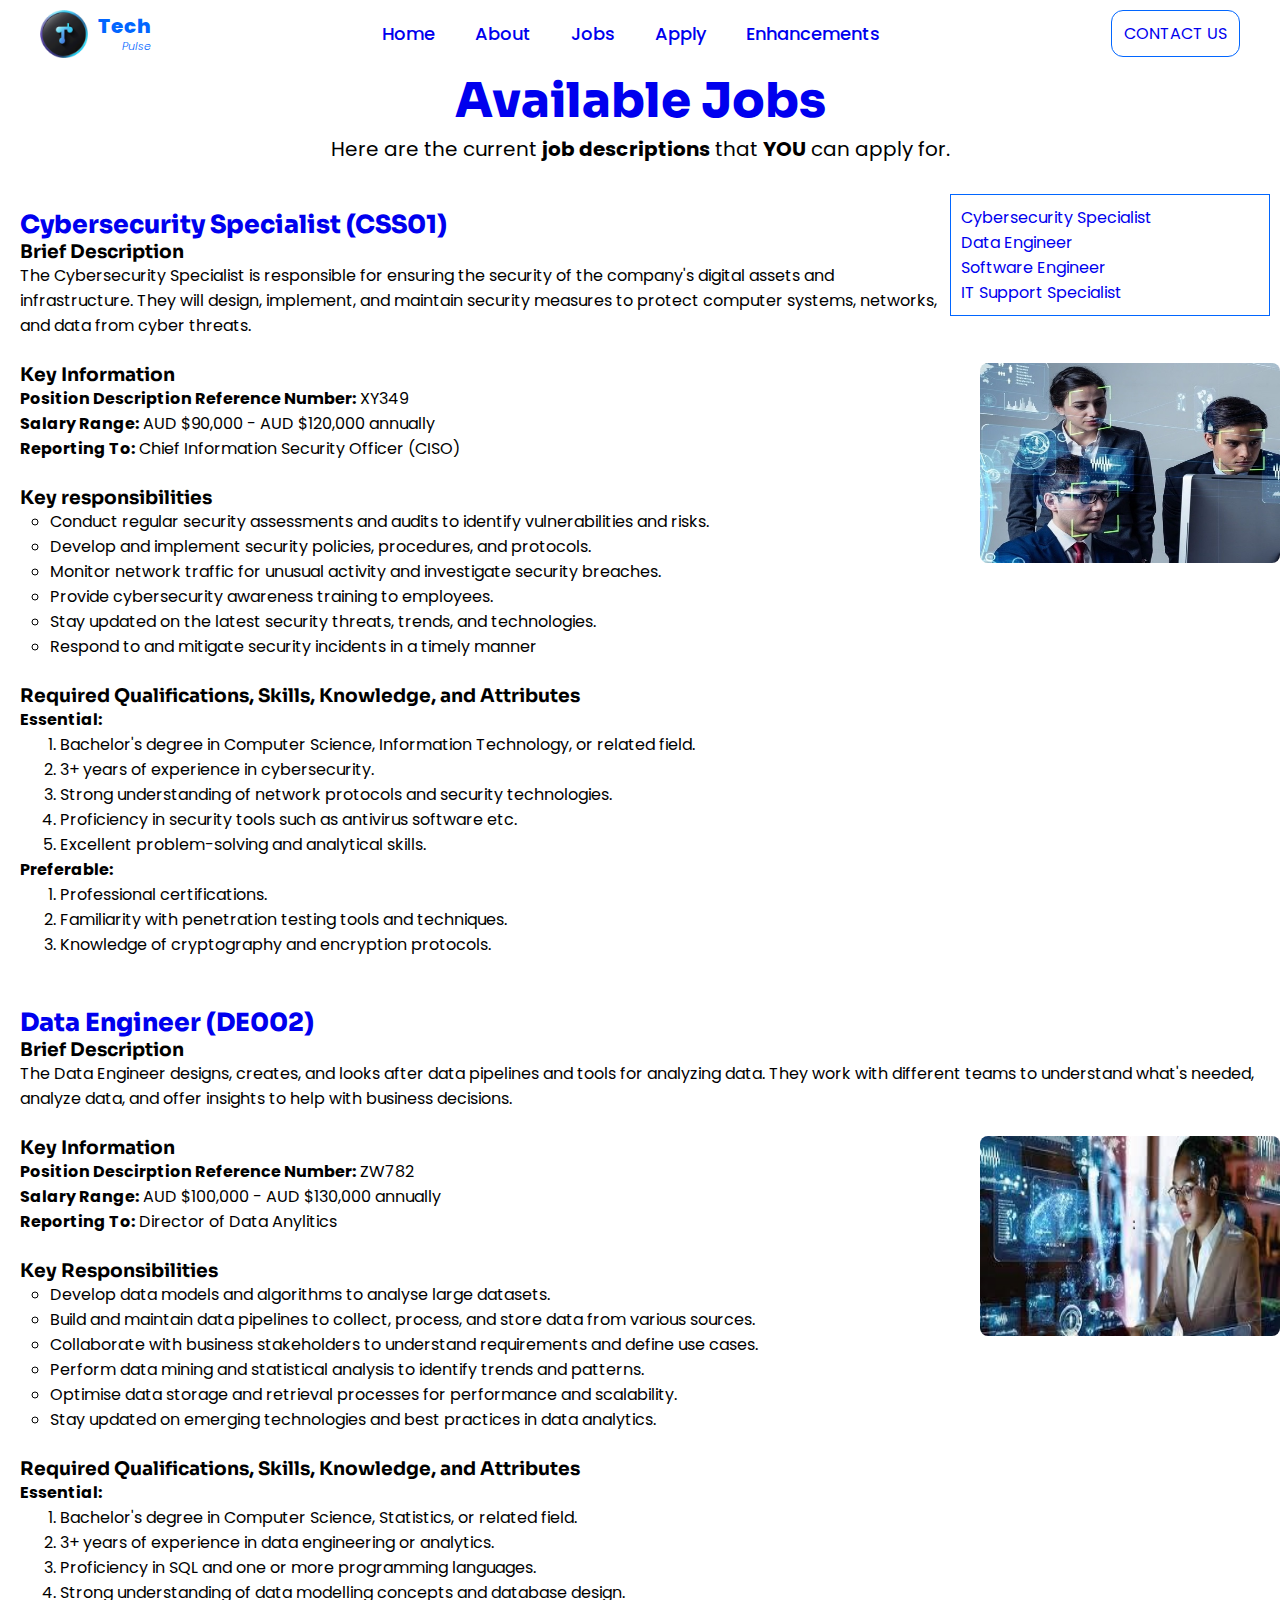
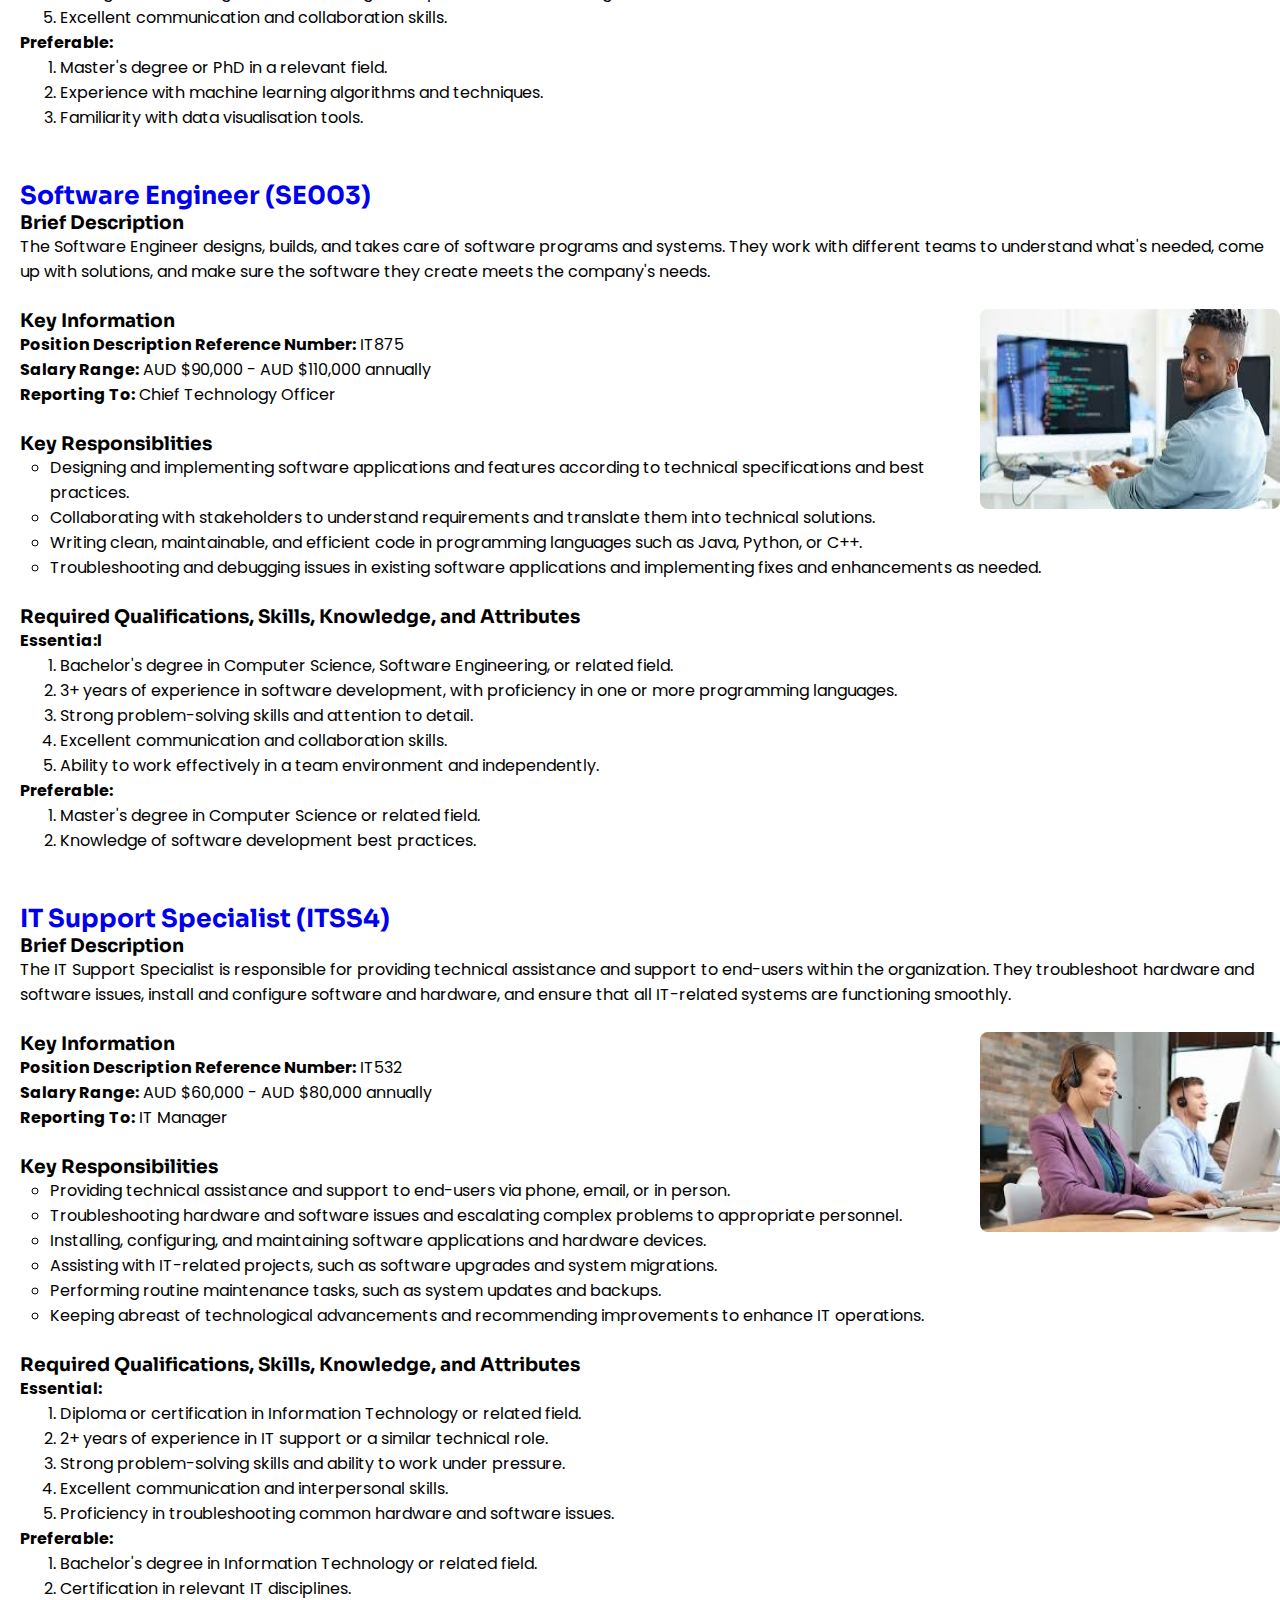
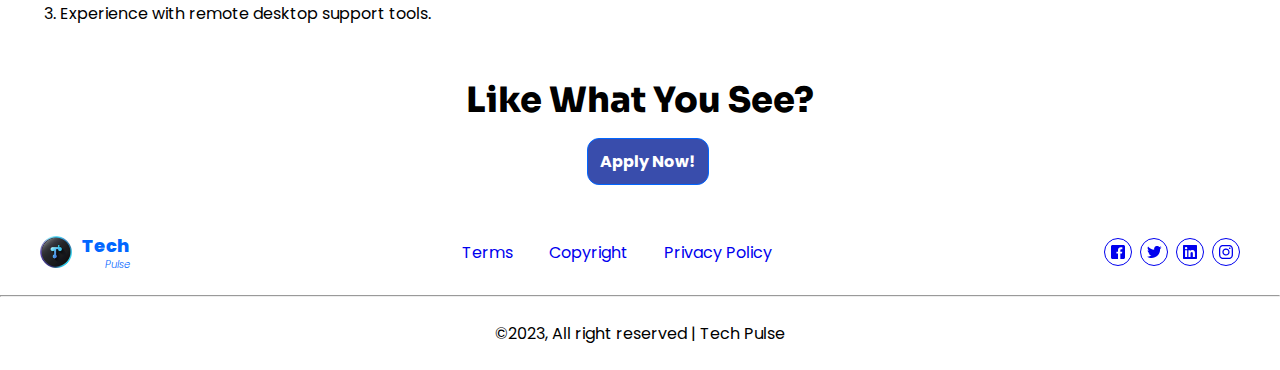
<file: jobs.html>
<!DOCTYPE html>
<html lang="en">

<head>
  <meta charset="UTF-8" />
  <meta name="viewport" content="width=device-width, initial-scale=1.0" />
  <title>Jobs</title>

  <!-- Embed fonts -->
  <link rel="preconnect" href="https://fonts.googleapis.com" />
  <link rel="preconnect" href="https://fonts.gstatic.com" crossorigin />
  <link
    href="https://fonts.googleapis.com/css2?family=Poppins:wght@300;400;500;600&family=Sora:wght@400;700;800&display=swap"
    rel="stylesheet" />

  <!-- Favicon -->
  <link rel="icon" type="image/x-icon" href="./images/logo_no_bg.png" />

  <!-- Styles -->
  <link rel="stylesheet" type="text/css" href="./styles/styles.css" />
</head>

<body>
  <!-- PC header -->
  <header class="header">
    <div class="container">
      <div class="header__inner">
        <!-- Tablet/Mobile menu -->
        <!-- Header Hamburger -->
        <label for="header__checkbox" class="header__ham">
          &zwnj;
          <svg xmlns="http://www.w3.org/2000/svg" height="1.5em" viewBox="0 0 448 512">
            <path fill="currentColor"
              d="M0 96C0 78.3 14.3 64 32 64H416c17.7 0 32 14.3 32 32s-14.3 32-32 32H32C14.3 128 0 113.7 0 96zM0 256c0-17.7 14.3-32 32-32H416c17.7 0 32 14.3 32 32s-14.3 32-32 32H32c-17.7 0-32-14.3-32-32zM448 416c0 17.7-14.3 32-32 32H32c-17.7 0-32-14.3-32-32s14.3-32 32-32H416c17.7 0 32 14.3 32 32z">
            </path>
          </svg>
        </label>

        <!-- Logo -->
        <div class="logo__wrap logo__center">
          <a href="#" class="logo__img">
            <img src="./images/logo_no_bg.png" alt="Tech Pulse Logo">
          </a>

          <span class="logo__text">
            <span class="logo__text-brand">Tech</span>
            <span class="logo__text-brand logo__text-brand--small">Pulse</span>
          </span>
        </div>

        <!-- Navbar -->
        <nav class="navbar">
          <ul class="navbar__list">
            <li class="navbar__item">
              <a href="./index.html">Home</a>
            </li>
            <li class="navbar__item">
              <a href="./about.html">About</a>
            </li>
            <li class="navbar__item">
              <a href="./jobs.html">Jobs</a>
            </li>
            <li class="navbar__item">
              <a href="./apply.html">Apply</a>
            </li>
            <li class="navbar__item">
              <a href="./enhancements.html">Enhancements</a>
            </li>
          </ul>
        </nav>

        <!-- Header action -->
        <div class="btn header__action">
          <a href="mailto:group.1.swinburne.2024@gmail.com" target="blank">CONTACT US</a>
        </div>
      </div>
    </div>
  </header>

  <!-- Tablet/Mobile header -->
  <header class="header__mobile">
    <input type="checkbox" name="header__checkbox" id="header__checkbox" class="header__checkbox" hidden>

    <!-- Menu content -->
    <div class="header__drawer">
      <!-- Navbar -->
      <nav class="navbar">
        <ul class="navbar__res">
          <li class="navbar__item">
            <a href="./index.html">Home</a>
          </li>
          <li class="navbar__item">
            <a href="./about.html">About</a>
          </li>
          <li class="navbar__item">
            <a href="./jobs.html">Jobs</a>
          </li>
          <li class="navbar__item">
            <a href="./apply.html">Apply</a>
          </li>
          <li class="navbar__item">
            <a href="./enhancements.html">Enhancements</a>
          </li>
          <li class="navbar__item navbar__hidden">
            <a href="mailto:group.1.swinburne.2024@gmail.com" target="blank">Contact Us</a>
          </li>
        </ul>
      </nav>
    </div>
  </header>

  <main>
    <div class="jobs__heading">
      <h1>Available Jobs</h1>
      <p>Here are the current <strong>job descriptions</strong> that <strong>YOU</strong> can apply for.</p>
    </div>
    <aside class="jobs__aside">
      <ul>
        <li class="menu"><a href="#CSS">Cybersecurity Specialist</a></li>
        <li class="menu"><a href="#DE">Data Engineer</a></li>
        <li class="menu"><a href="#SE">Software Engineer</a></li>
        <li class="menu"><a href="#ITSS">IT Support Specialist</a></li>
      </ul>
    </aside>
    <br />
    <div class="jobs__content">
      <section id="CSS">
        <h2><strong>Cybersecurity Specialist (CSS01)</strong></h2>
        <h3>Brief Description</h3>
        <p>The Cybersecurity Specialist is responsible for ensuring the security of the company's digital assets and
          infrastructure. They will design, implement, and maintain security measures to protect computer systems,
          networks, and data from cyber threats.</p>
        <br />
        <img class="cybersecurity-specialist" src="./images/cybersecurity-specialist.jpg"
          alt="Cybersecurity Specialist">
        <h3>Key Information</h3>
        <p><strong>Position Description Reference Number:</strong> XY349</p>
        <p><strong>Salary Range:</strong> AUD $90,000 - AUD $120,000 annually</p>
        <p><strong>Reporting To:</strong> Chief Information Security Officer (CISO)</p>
        <br />
        <h3>Key responsibilities</h3>
        <ul>
          <li>Conduct regular security assessments and audits to identify vulnerabilities and risks.
          </li>
          <li>Develop and implement security policies, procedures, and protocols.</li>
          <li>Monitor network traffic for unusual activity and investigate security breaches.</li>
          <li>Provide cybersecurity awareness training to employees.</li>
          <li>Stay updated on the latest security threats, trends, and technologies.</li>
          <li>Respond to and mitigate security incidents in a timely manner</li>
        </ul>
        <br />
        <h3>Required Qualifications, Skills, Knowledge, and Attributes</h3>
        <h4>Essential:</h4>
        <ol>
          <li>Bachelor's degree in Computer Science, Information Technology, or related field.</li>
          <li>3+ years of experience in cybersecurity.</li>
          <li>Strong understanding of network protocols and security technologies.</li>
          <li>Proficiency in security tools such as antivirus software etc.</li>
          <li>Excellent problem-solving and analytical skills.</li>
        </ol>
        <h4>Preferable:</h4>
        <ol>
          <li>Professional certifications.</li>
          <li>Familiarity with penetration testing tools and techniques.</li>
          <li>Knowledge of cryptography and encryption protocols.</li>
        </ol>
      </section>
      <br />
      <br />
      <section id="DE">
        <h2><strong>Data Engineer (DE002)</strong></h2>
        <h3>Brief Description</h3>
        <p>The Data Engineer designs, creates, and looks after data pipelines and tools for analyzing data. They work
          with different teams to understand what's needed, analyze data, and offer insights to help with business
          decisions.</p>
        <br />
        <img class="data-engineer" src="./images/data-engineer.jpg" alt="Data Enginer">
        <h3>Key Information</h3>
        <p><strong>Position Descirption Reference Number:</strong> ZW782</p>
        <p><strong>Salary Range:</strong> AUD $100,000 - AUD $130,000 annually</p>
        <p><strong>Reporting To:</strong> Director of Data Anylitics</p>
        <br />
        <h3>Key Responsibilities</h3>
        <ul>
          <li>Develop data models and algorithms to analyse large datasets.</li>
          <li>Build and maintain data pipelines to collect, process, and store data from various sources.</li>
          <li>Collaborate with business stakeholders to understand requirements and define use cases.</li>
          <li>Perform data mining and statistical analysis to identify trends and patterns.</li>
          <li>Optimise data storage and retrieval processes for performance and scalability.</li>
          <li>Stay updated on emerging technologies and best practices in data analytics.</li>
        </ul>
        <br />
        <h3>Required Qualifications, Skills, Knowledge, and Attributes</h3>
        <h4>Essential:</h4>
        <ol>
          <li>Bachelor's degree in Computer Science, Statistics, or related field.</li>
          <li>3+ years of experience in data engineering or analytics.</li>
          <li>Proficiency in SQL and one or more programming languages.</li>
          <li>Strong understanding of data modelling concepts and database design.</li>
          <li>Excellent communication and collaboration skills.</li>
        </ol>
        <h4>Preferable:</h4>
        <ol>
          <li>Master's degree or PhD in a relevant field.</li>
          <li>Experience with machine learning algorithms and techniques.</li>
          <li>Familiarity with data visualisation tools.</li>
        </ol>
      </section>
      <br />
      <br />
      <section id="SE">
        <h2>Software Engineer (SE003)</h2>
        <h3>Brief Description</h3>
        <p>The Software Engineer designs, builds, and takes care of software programs and systems. They work with
          different teams to understand what's needed, come up with solutions, and make sure the software they create
          meets the company's needs.</p>
        <br />
        <img class="software-engineer" src="./images/software-engineer.jpg" alt="Software Engineer">
        <h3>Key Information</h3>
        <p><strong>Position Description Reference Number:</strong> IT875</p>
        <p><strong>Salary Range:</strong> AUD $90,000 - AUD $110,000 annually</p>
        <p><strong>Reporting To:</strong> Chief Technology Officer</p>
        <br />
        <h3>Key Responsiblities</h3>
        <ul>
          <li>Designing and implementing software applications and features according to technical specifications and
            best practices.</li>
          <li>Collaborating with stakeholders to understand requirements and translate them into technical solutions.
          </li>
          <li>Writing clean, maintainable, and efficient code in programming languages such as Java, Python, or C++.
          </li>
          <li>Troubleshooting and debugging issues in existing software applications and implementing fixes and
            enhancements as needed.</li>
        </ul>
        <br />
        <h3>Required Qualifications, Skills, Knowledge, and Attributes</h3>
        <h4>Essentia:l</h4>
        <ol>
          <li>Bachelor's degree in Computer Science, Software Engineering, or related field.</li>
          <li>3+ years of experience in software development, with proficiency in one or more programming languages.
          </li>
          <li>Strong problem-solving skills and attention to detail.</li>
          <li>Excellent communication and collaboration skills.</li>
          <li>Ability to work effectively in a team environment and independently.</li>
        </ol>
        <h4>Preferable:</h4>
        <ol>
          <li>Master's degree in Computer Science or related field.</li>
          <li>Knowledge of software development best practices.</li>
        </ol>
      </section>
      <br />
      <br />
      <section id="ITSS">
        <h2>IT Support Specialist (ITSS4)</h2>
        <h3>Brief Description</h3>
        <p>The IT Support Specialist is responsible for providing technical assistance and support to end-users
          within the organization. They troubleshoot hardware and software issues, install and configure software and
          hardware, and ensure that all IT-related systems are functioning smoothly.</p>
        <br />
        <img class="support-specialist" src="./images/support-specialist.jpg" alt="IT Support Specialist">
        <h3>Key Information</h3>
        <p><strong>Position Description Reference Number:</strong> IT532</p>
        <p><strong>Salary Range:</strong> AUD $60,000 - AUD $80,000 annually</p>
        <p><strong>Reporting To:</strong> IT Manager</p>
        <br />
        <h3>Key Responsibilities</h3>
        <ul>
          <li>Providing technical assistance and support to end-users via phone, email, or in person.</li>
          <li>Troubleshooting hardware and software issues and escalating complex problems to appropriate personnel.
          </li>
          <li>Installing, configuring, and maintaining software applications and hardware devices.</li>
          <li>Assisting with IT-related projects, such as software upgrades and system migrations.</li>
          <li>Performing routine maintenance tasks, such as system updates and backups.</li>
          <li>Keeping abreast of technological advancements and recommending improvements to enhance IT operations.
          </li>
        </ul>
        <br />
        <h3>Required Qualifications, Skills, Knowledge, and Attributes</h3>
        <h4>Essential:</h4>
        <ol>
          <li>Diploma or certification in Information Technology or related field.</li>
          <li>2+ years of experience in IT support or a similar technical role.</li>
          <li>Strong problem-solving skills and ability to work under pressure.</li>
          <li>Excellent communication and interpersonal skills.</li>
          <li>Proficiency in troubleshooting common hardware and software issues.</li>
        </ol>
        <h4>Preferable:</h4>
        <ol>
          <li>Bachelor's degree in Information Technology or related field.</li>
          <li>Certification in relevant IT disciplines.</li>
          <li>Experience with remote desktop support tools.</li>
        </ol>
      </section>
      <br />
      <br />
    </div>
    <div class="apply-team__banner">
      <div class="baner__text">
        <h2>Like What You See?</h2>
      </div>
      <div class="banner__press-container">
        <a href="./apply.html" class="banner__press"><strong>Apply Now!</strong></a>
      </div>
    </div>
    <br />
  </main>

  <!-- Footer -->
  <footer class="footer">
    <div class="container">
      <!-- Foote top -->
      <div class="footer__top">
        <!-- Logo -->
        <div class="footer__logo">
          <div class="logo__wrap">
            <a href="./index.html" class="logo__img">
              <img src="./images/logo_no_bg.png" alt="Tech Pulse logo">
            </a>

            <span class="logo__text">
              <span class="logo__text-brand">Tech</span>
              <span class="logo__text-brand logo__text-brand--small">Pulse</span>
            </span>
          </div>
        </div>

        <!-- Footer Menu -->
        <ul class="footer__menu">
          <li><a href="#!">Terms</a></li>
          <li><a href="#!">Copyright</a></li>
          <li><a href="#!">Privacy Policy</a></li>
        </ul>

        <!-- Footer Social -->
        <div class="footer__social">
          <div class="footer__social-item">
            <svg width="14" height="14" viewBox="0 0 14 14" fill="none" xmlns="http://www.w3.org/2000/svg">
              <path
                d="M12.4444 0H1.55556C0.7 0 0 0.7 0 1.55556V12.4444C0 13.3008 0.7 14 1.55556 14H7V8.55556H5.44444V6.63056H7V5.03611C7 3.353 7.94267 2.17078 9.92911 2.17078L11.3314 2.17233V4.19844H10.4004C9.62733 4.19844 9.33333 4.77867 9.33333 5.31689V6.63133H11.3307L10.8889 8.55556H9.33333V14H12.4444C13.3 14 14 13.3008 14 12.4444V1.55556C14 0.7 13.3 0 12.4444 0Z"
                fill="currentColor">
              </path>
            </svg>
          </div>
          <div class="footer__social-item">
            <svg width="15" height="12" viewBox="0 0 15 12" fill="none" xmlns="http://www.w3.org/2000/svg">
              <path
                d="M4.58338 11.9998C5.70216 12.007 6.8112 11.7889 7.84618 11.3583C8.88116 10.9277 9.82148 10.2931 10.6126 9.49132C11.4037 8.68956 12.0299 7.73659 12.4548 6.68769C12.8797 5.63878 13.0948 4.51481 13.0878 3.38098V2.98494C13.6677 2.55432 14.1697 2.02517 14.5714 1.42093C14.0253 1.66298 13.4475 1.82351 12.856 1.89751C13.4831 1.51878 13.9537 0.922635 14.1806 0.219387C13.5962 0.574774 12.9552 0.82461 12.2864 0.957762C11.8359 0.471352 11.2399 0.148943 10.5904 0.0404223C9.94098 -0.0680986 9.27434 0.0433178 8.69367 0.357432C8.113 0.671547 7.65065 1.17085 7.37818 1.77808C7.10571 2.38531 7.03829 3.06663 7.18636 3.7166C5.99815 3.65749 4.83554 3.34541 3.77424 2.80068C2.71294 2.25595 1.77675 1.49079 1.02662 0.555012C0.648377 1.22034 0.533729 2.00647 0.705893 2.75424C0.878056 3.50202 1.32417 4.15555 1.9539 4.58251C1.48934 4.56436 1.03553 4.43558 0.629221 4.20661V4.24018C0.625093 4.93548 0.856218 5.61122 1.28408 6.15476C1.71193 6.69831 2.31068 7.07683 2.98052 7.22724C2.54844 7.34502 2.09583 7.36337 1.65584 7.28094C1.84977 7.87391 2.21995 8.39157 2.71561 8.76292C3.21128 9.13426 3.80817 9.34111 4.42442 9.3551C3.37078 10.2147 2.06126 10.6878 0.708701 10.6976C0.471554 10.6906 0.234962 10.6705 0 10.6372C1.36902 11.5212 2.96012 11.9872 4.58338 11.9797"
                fill="currentColor">
              </path>
            </svg>
          </div>
          <div class="footer__social-item">
            <svg width="14" height="14" viewBox="0 0 14 14" fill="none" xmlns="http://www.w3.org/2000/svg">
              <path
                d="M13.2222 0H0.777778C0.571498 0 0.373667 0.0819442 0.227806 0.227806C0.0819442 0.373667 0 0.571498 0 0.777778V13.2222C0 13.4285 0.0819442 13.6263 0.227806 13.7722C0.373667 13.9181 0.571498 14 0.777778 14H13.2222C13.4285 14 13.6263 13.9181 13.7722 13.7722C13.9181 13.6263 14 13.4285 14 13.2222V0.777778C14 0.571498 13.9181 0.373667 13.7722 0.227806C13.6263 0.0819442 13.4285 0 13.2222 0V0ZM4.15256 11.9288H2.07433V5.24767H4.15256V11.9288ZM3.11344 4.33533C2.79412 4.33533 2.48788 4.20848 2.26209 3.98269C2.03629 3.7569 1.90944 3.45065 1.90944 3.13133C1.90944 2.81201 2.03629 2.50577 2.26209 2.27998C2.48788 2.05418 2.79412 1.92733 3.11344 1.92733C3.43276 1.92733 3.73901 2.05418 3.9648 2.27998C4.19059 2.50577 4.31744 2.81201 4.31744 3.13133C4.31744 3.45065 4.19059 3.7569 3.9648 3.98269C3.73901 4.20848 3.43276 4.33533 3.11344 4.33533V4.33533ZM11.9296 11.9288H9.85367V8.68C9.85367 7.90533 9.83967 6.909 8.77411 6.909C7.693 6.909 7.52889 7.75367 7.52889 8.62556V11.9296H5.45456V5.24844H7.44567V6.16156H7.47444C7.75056 5.63656 8.42878 5.08278 9.43756 5.08278C11.5407 5.08278 11.9288 6.46567 11.9288 8.26544V11.9288H11.9296Z"
                fill="currentColor">
              </path>
            </svg>
          </div>
          <div class="footer__social-item">
            <svg width="14" height="14" viewBox="0 0 14 14" fill="none" xmlns="http://www.w3.org/2000/svg">
              <path fill-rule="evenodd" clip-rule="evenodd"
                d="M7 0C5.0988 0 4.8608 0.00839996 4.1139 0.042C3.3691 0.0763 2.8602 0.1946 2.415 0.3675C1.94774 0.543091 1.52443 0.818532 1.1746 1.1746C0.818549 1.52444 0.543112 1.94775 0.3675 2.415C0.1946 2.8602 0.0763 3.3691 0.042 4.1139C0.00769996 4.8608 0 5.0988 0 7C0 8.9012 0.00769996 9.1392 0.042 9.8861C0.0763 10.6309 0.1946 11.1398 0.3675 11.585C0.543132 12.0522 0.818567 12.4755 1.1746 12.8254C1.52446 13.1814 1.94776 13.4569 2.415 13.6325C2.8602 13.8054 3.3691 13.9237 4.1139 13.958C4.8608 13.9916 5.0988 14 7 14C8.9012 14 9.1392 13.9916 9.8861 13.958C10.6309 13.9237 11.1398 13.8054 11.585 13.6325C12.0522 13.4569 12.4756 13.1815 12.8254 12.8254C13.1815 12.4756 13.4569 12.0522 13.6325 11.585C13.8054 11.1398 13.9237 10.6309 13.958 9.8861C13.9916 9.1392 14 8.9012 14 7C14 5.0988 13.9916 4.8608 13.958 4.1139C13.9237 3.3691 13.8054 2.8602 13.6325 2.415C13.4569 1.94775 13.1815 1.52444 12.8254 1.1746C12.4756 0.818532 12.0523 0.543091 11.585 0.3675C11.1398 0.1946 10.6309 0.0763 9.8861 0.042C9.1392 0.00839996 8.9012 0 7 0ZM7 1.2614C8.869 1.2614 9.0902 1.2684 9.828 1.302C10.5112 1.3335 10.8815 1.4469 11.1286 1.5428C11.4548 1.6702 11.6886 1.8221 11.9336 2.0664C12.1786 2.3114 12.3298 2.5452 12.4572 2.8714C12.5524 3.1185 12.6672 3.4888 12.698 4.1713C12.7316 4.9098 12.7386 5.1303 12.7386 7C12.7386 8.869 12.7316 9.0902 12.698 9.828C12.6665 10.5112 12.5524 10.8815 12.4572 11.1286C12.345 11.4327 12.1661 11.7077 11.9336 11.9336C11.6886 12.1786 11.4548 12.3298 11.1286 12.4572C10.8815 12.5524 10.5112 12.6672 9.8287 12.698C9.0909 12.7316 8.8697 12.7386 7 12.7386C5.131 12.7386 4.9091 12.7316 4.172 12.698C3.4888 12.6665 3.1185 12.5524 2.8714 12.4572C2.56731 12.345 2.29223 12.1661 2.0664 11.9336C1.8339 11.7078 1.65498 11.4327 1.5428 11.1286C1.4469 10.8815 1.3328 10.5112 1.302 9.8287C1.2684 9.0902 1.2614 8.8697 1.2614 7C1.2614 5.131 1.2684 4.9098 1.302 4.172C1.3335 3.4888 1.4469 3.1185 1.5428 2.8714C1.6702 2.5452 1.8221 2.3114 2.0664 2.0664C2.3114 1.8214 2.5452 1.6702 2.8714 1.5428C3.1185 1.4469 3.4888 1.3328 4.1713 1.302C4.9098 1.2684 5.1303 1.2614 7 1.2614ZM7 9.3331C6.38122 9.3331 5.78779 9.08729 5.35025 8.64975C4.91271 8.21221 4.6669 7.61878 4.6669 7C4.6669 6.38122 4.91271 5.78779 5.35025 5.35025C5.78779 4.91271 6.38122 4.6669 7 4.6669C7.61878 4.6669 8.21221 4.91271 8.64975 5.35025C9.08729 5.78779 9.3331 6.38122 9.3331 7C9.3331 7.61878 9.08729 8.21221 8.64975 8.64975C8.21221 9.08729 7.61878 9.3331 7 9.3331V9.3331ZM7 3.4055C6.52796 3.4055 6.06055 3.49847 5.62444 3.67911C5.18834 3.85976 4.79208 4.12452 4.4583 4.4583C4.12452 4.79209 3.85976 5.18834 3.67911 5.62444C3.49847 6.06055 3.4055 6.52796 3.4055 7C3.4055 7.47204 3.49847 7.93945 3.67911 8.37556C3.85976 8.81166 4.12452 9.20791 4.4583 9.54169C4.79208 9.87548 5.18834 10.1402 5.62444 10.3209C6.06055 10.5015 6.52796 10.5945 7 10.5945C7.95332 10.5945 8.8676 10.2158 9.54169 9.54169C10.2158 8.8676 10.5945 7.95332 10.5945 7C10.5945 6.04668 10.2158 5.1324 9.54169 4.4583C8.8676 3.78421 7.95332 3.4055 7 3.4055V3.4055ZM11.5766 3.2634C11.5766 3.37371 11.5549 3.48294 11.5127 3.58485C11.4704 3.68677 11.4086 3.77937 11.3306 3.85737C11.2526 3.93537 11.16 3.99724 11.0581 4.03946C10.9561 4.08167 10.8469 4.1034 10.7366 4.1034C10.6263 4.1034 10.5171 4.08167 10.4151 4.03946C10.3132 3.99724 10.2206 3.93537 10.1426 3.85737C10.0646 3.77937 10.0028 3.68677 9.96054 3.58485C9.91833 3.48294 9.8966 3.37371 9.8966 3.2634C9.8966 3.04062 9.9851 2.82696 10.1426 2.66943C10.3002 2.5119 10.5138 2.4234 10.7366 2.4234C10.9594 2.4234 11.173 2.5119 11.3306 2.66943C11.4881 2.82696 11.5766 3.04062 11.5766 3.2634"
                fill="currentColor">
              </path>
            </svg>
          </div>
        </div>
      </div>
    </div>

    <hr>

    <div class="container">
      <!-- Footer bottom -->
      <div class="footer__bottom">
        <p>©2023, All right reserved | Tech Pulse</p>
      </div>
    </div>
  </footer>
</body>

</html>
</file>
<file: styles/styles.css>
*,
::before,
::after {
  margin: 0;
  padding: 0;
  box-sizing: border-box;
}

:root {
  --primary-color: #0000ee;
}

html,
body {
  font-size: 62.5%;
  scroll-behavior: smooth;
  text-rendering: optimizeSpeed;
}

body {
  font-size: 1.6rem;
  font-family: "Poppins", sans-serif;
}

/* Common CSS */
a {
  text-decoration: none;
}

h2,
h3 {
  font-family: "Sora", sans-serif;
}

h1 {
  font: 800 4.8rem/1.4 "Sora", sans-serif;
}

ul {
  list-style: none;
}

input,
button {
  font-size: inherit;
  font-family: inherit;
}

.container {
  width: 120rem;
  max-width: calc(100% - 3.6rem);
  margin: 0 auto;
}

.btn {
  padding: 1rem 1.2rem;
  border: .1rem solid #0166ff;
  border-radius: 1.2rem;
  transition: border-radius 0.15s 0.15s ease-out, background 0.2s;
}

.btn a {
  color: var(--primary-color);
  white-space: nowrap;
  transition-property: color;
  transition-delay: 0.15s;
}

.btn:hover {
  background: hsl(230deg, 50%, 45%);
  border-radius: 1.6rem;
}

.btn:hover a {
  color: #fff;
}

.center {
  text-align: center;
}

table {
  width: 100%;
  border-collapse: collapse;
  margin-top: 1rem;
  margin-left: 1.5rem;
}

th,
td {
  border: 1px solid #ddd;
  text-align: left;
  padding: 8px;
}

th {
  background-color: #f2f2f2;
}

/* Header */
.header {
  padding: .8rem 0 .8rem;
  position: sticky;
  top: -.4rem;
  background: #fff;
  z-index: 100;
}

.header__inner {
  display: flex;
  align-items: center;
  justify-content: space-between;
  user-select: none;
}

/* Header - Logo */
.logo__wrap {
  display: flex;
  justify-content: center;
  align-items: center;
  gap: 1.0rem;
}

.logo__img {
  display: flex;
  justify-content: center;
  align-items: center;
}

.logo__img img {
  width: 4.8rem;
  height: 4.8rem;
}

.logo__text {
  display: flex;
  flex-direction: column;
  justify-content: center;
  text-align: right;
  white-space: nowrap;
  line-height: 1.3;
}

.logo__text-brand {
  color: #0166ff;
  font-size: 2.0rem;
  font-weight: 800;
}

.logo__text-brand--small {
  font-size: 1.1rem;
  font-weight: 300;
  font-style: normal;
  color: #0166ff;
  font-style: italic;
}

/* Header - Navbar */
.navbar__list {
  display: flex;
  justify-content: center;
  align-items: center;
}

.navbar__item {
  padding: 1.2rem 2rem;
}

.navbar__item a {
  font-weight: 500;
  font-size: 1.8rem;
  color: var(--primary-color);
  transition: 0.3s linear;
  white-space: nowrap;
}

.navbar__item:hover {
  background-image: url(../images/des1.gif);
  background-position: center;
  background-size: cover;
  object-fit: cover;
}

.navbar__item a:hover {
  color: var(--primary-color);
}

/* Hero */
.hero__main {
  margin: 0 3.6rem 0 12.0rem;
  padding: 2.4rem 0;
}

.hero__inner {
  display: flex;
  justify-content: space-around;
  align-items: center;
}

.hero__main-info {
  display: flex;
  flex-direction: column;
  gap: 3.2rem;
  margin: 1.2rem;
}

.hero__main-desc {
  font-size: 1.4rem;
  line-height: 1.2;
  font-weight: 200;
}

.hero__search {
  margin: 2.4rem 0 0;
  display: flex;
  align-items: center;
  position: relative;
}

.hero__search p {
  color: var(--primary-color);
}

.hero__text:hover {
  box-shadow: rgba(0, 0, 0, 0.35) .0rem .5rem 1.5rem;
}

.hero__text {
  outline: none;
  border: none;
  padding: 1.3rem 1.2rem .6rem 6.4rem;
  background-color: #fff;
  box-shadow: rgba(100, 100, 111, 0.2) .0rem .7rem 2.9rem .0rem;
  border-radius: 99.9rem;
  height: 5.2rem;
  width: 19.0rem;
  transition: .4s;
}

.hero__btn {
  position: absolute;
  top: .8rem;
  left: .8rem;
  background-color: #4068b4;
  border: none;
  display: flex;
  padding: .8rem 1.2rem;
  justify-content: center;
  align-items: center;
  border-radius: 99.9rem;
}

.hero__btn:hover {
  cursor: pointer;
}

.hero__btn svg {
  font-size: 1.2rem;
  color: #fff;
  width: 2.0rem;
  height: 2.0rem;
}

/* Hero - Image */
.hero__img {
  width: 45%;
  object-fit: cover;
}

/* Spotlight */
.spotlight {
  margin: 8.0rem 0;
  padding: 4rem;
  transition: .4s;
}

.spotlight__inner {
  padding: 5.2rem 0;
}

/* Spotlight - Info */
.spotlight__head {
  color: var(--primary-color);
  font-size: 3rem;
  font-weight: 400;
  line-height: 1.4;
  padding: .8rem .4rem;
  text-align: center;
}

.spotlight__des {
  font-size: 2.3rem;
  font-weight: 800;
  line-height: 1.2;
  padding: 1.6rem .4rem;
  text-align: center;
}

/* Spotlight - List */
.spotlight__list {
  padding-top: 1.6rem;
  display: grid;
  grid-template-columns: repeat(4, 1fr);
  grid-template-rows: auto;
  column-gap: 2.4rem;
}

/* Spotlight - Item */
.spotlight__item {
  border-radius: .8rem;
  box-shadow: rgba(0, 0, 0, 0.1) .0rem .4rem 1.2rem;
  transition: 0.3s ease-in-out;
}

.spotlight__img {
  border-top-left-radius: .8rem;
  border-top-right-radius: .8rem;
  width: 100%;
  object-fit: cover;
}

.spotlight__info {
  padding: 2.0rem 1.6rem 4.2rem;
}

.spotlight__heading {
  font-size: 2.0rem;
  font-weight: 300;
  margin-bottom: 1.2rem;
  text-align: center;
}

.spotlight__desc {
  font-size: 1.5rem;
  line-height: 1.3;
  color: rgb(95, 99, 104);
  font-weight: 100;
}

.spotlight__item:hover {
  box-shadow: .0rem .0rem 2.0rem .0rem rgba(95, 95, 95, 0.5);
  transform: scale(1.05, 1.05);
}

.spotlight__list:hover>.spotlight__item:not(:hover) {
  filter: blur(.2rem);
  opacity: 0.5;
  transform: scale(0.95, 0.95);
}

/* Workplace */
.workplace {
  padding: 3.2rem;
  user-select: none;
}

.workplace__inner {
  display: flex;
  flex-direction: column;
  row-gap: 3.4rem;
}

/* Workplace - Row */
.workplace__row1 {
  display: flex;
  align-items: end;
  gap: 3rem;
}

.workplace__row2 {
  display: flex;
  align-items: start;
  justify-content: center;
  gap: 4.2rem;
  padding: 0 4.2rem;
}

.workplace__img {
  width: 100%;
  object-fit: cover;
  border-radius: 1.6rem;
  transition: .4s;
}

.workplace__img:hover {
  transform: translateY(-.5rem);
}

.workplace__row1 .workplace__img:nth-child(1) {
  width: 26.5rem;
  height: 18.0rem;
}

.workplace__row1 .workplace__img:nth-child(2) {
  width: 38.0rem;
  height: 24.0rem;
}

.workplace__row1 .workplace__img:nth-child(3) {
  width: 47.5rem;
  height: 19.0rem;
}

.workplace__row2 .workplace__img:nth-child(1) {
  width: 50.0rem;
  height: 26.0rem;
}

.workplace__row2 .workplace__img:nth-child(2) {
  width: 41.0rem;
  height: 22.0rem;
}

/* About */
#about__mobile {
  display: none;
}

.about {
  margin: 3.6rem;
  padding: 6.0rem 0;
}

.about__inner {
  display: flex;
  align-items: center;
  vertical-align: middle;
}

/* About - Context */
.about__context {
  display: flex;
  flex-direction: column;
  align-items: center;
  justify-content: center;
}

.about__top {
  padding: .4rem;
  display: flex;
  align-items: center;
  gap: .6rem;
}

.about__top svg {
  height: 3.6rem;
  width: 3.6rem;
  color: #f8e795;
}

.about__heading {
  font-size: 4.2rem;
  font-weight: 500;
  color: var(--primary-color);
  transition: .4s;
}

.about__heading:hover {
  transform: translateY(-.5rem);
}

.about__heading a {
  text-decoration: none;
}

/* disable color change when visit the link */
.about__heading a:visited {
  color: var(--primary-color);
}

.about__desc {
  white-space: nowrap;
  font-size: 1.6rem;
}

.about__img {
  width: 50%;
  object-fit: cover;
  border-radius: 1.6rem;
}

/* About - Content */
.about__content {
  width: 100%;
  display: flex;
  justify-content: center;
  height: 40.0rem;
}

.about__team {
  flex: 0 0 18.0rem;
  transition: 0.5s ease-in-out;
  cursor: pointer;
  box-shadow: rgba(0, 0, 0, 0.35) .0rem .5rem 1.5rem;
  position: relative;
  overflow: hidden;
}

.about__content>.about__team:nth-of-type(1) {
  background: url(../images/MinhAnNguyen.jpg) no-repeat 50% / cover;
  clip-path: polygon(25% 0%, 100% 0%, 75% 100%, 0% 100%);
}

.about__content>.about__team:nth-of-type(2) {
  background: url(../images/dashiel_rao.jpg) no-repeat 50% / cover;
  clip-path: polygon(25% 0%, 100% 0%, 75% 100%, 0% 100%);
}

.about__content>.about__team:nth-of-type(3) {
  background: url(../images/brodie_hughes.jpg) no-repeat 50% / cover;
  clip-path: polygon(25% 0%, 100% 0%, 75% 100%, 0% 100%);
}

.about__info {
  font-size: 2.0rem;
  color: #fff;
  display: flex;
  align-items: center;
  justify-content: flex-end;
  flex-direction: column;
  opacity: 0;
  height: 100%;
  background: linear-gradient(0deg,
      rgba(2, 2, 46, 0.6) 0%,
      rgba(255, 255, 255, 0) 100%);
  transform: translateY(100%);
  transition: opacity 0.5s ease-in-out, transform 0.5s 0.2s;
  visibility: hidden;
}

.about__name {
  white-space: nowrap;
  margin: 0 6.8rem 0 2.4rem;
  padding: 1.2rem;
  font-size: 2.6rem;
  font-weight: 600;
}

.about__role {
  white-space: nowrap;
  margin: 0 6.8rem 0 2.4rem;
  padding: 1.6rem;
  font-size: 1.6rem;
}

.about__team:hover {
  flex: 0 0 25.0rem;
  box-shadow: .1rem .3rem 1.5rem #7645d8;
  transform: translateY(-3.0rem);
}

.about__team:hover .about__info {
  opacity: 1;
  transform: translateY(0%);
  visibility: visible;
}

/* Job */
.job {
  margin: 2.4rem 0;
}

.job__inner {
  padding: 2.4rem 1.2rem;
}

/* Job - Content */
.job__content {
  padding: 0 3.6rem;
  display: flex;
  align-items: center;
  justify-content: space-between;
}

.job__info {
  font-size: 2.6rem;
  font-weight: 200;
  color: #888;
}

.job__info strong {
  color: var(--primary-color);
}

/* Job - List */
.job__list {
  display: grid;
  grid-template-columns: repeat(4, 1fr);
  grid-template-rows: 24rem;
  gap: 3.6rem;
  margin: 1.2rem 3.6rem;
  padding: 3.6rem 1.2rem;
  transition: 0.6s ease;
}

/* Job - Item */
.job__item {
  display: flex;
  flex-direction: column;
  align-items: center;
  justify-content: center;
  gap: 2.4rem;
  padding: 4.8rem .8rem 3.6rem;
  background: #fff;
  box-shadow: rgba(99, 99, 99, 0.2) .0rem .2rem .8rem .0rem;
  border-radius: 1.0rem;
  transition: 0.6s ease;
}

.job__icon {
  padding: .8rem 0;
  width: 4.2rem;
  height: 4.2rem;
  border-radius: 50%;
  color: rgb(248 248 248);
  background-color: var(--primary-color);
  transition: 0.6s ease;
}

.job__title {
  white-space: nowrap;
  font-size: 1.6rem;
  font-weight: 800;
  transition: 0.6s ease;
  color: #000;
}

.job__desc {
  font-size: 1.3rem;
  font-weight: 400;
  color: #000;
  transition: 0.6s ease;
}

.job__item:hover {
  transform: translateY(-1.5rem);
  scale: 1.1;
  box-shadow: rgba(0, 0, 0, 0.35) .0rem .5rem 1.5rem;
  border-bottom: .8rem solid var(--primary-color);
}

.job__list:hover .job__item:not(:hover) {
  scale: 0.9;
}

.job__item:hover .job__icon {
  color: var(--primary-color);
  background-color: rgb(248 248 248);
}

/* Footer */
.footer {
  padding: 2.4rem 0 1.2rem;
}

/* Footer - Top */
.footer__top {
  display: flex;
  align-items: center;
  justify-content: space-between;
  margin-bottom: 2.4rem;
}

/* Footer - Logo */
.footer__logo img {
  height: 3.2rem;
  width: 3.2rem;
}

.footer__logo .logo__text-brand {
  font-size: 1.8rem;
}

.footer__logo .logo__text-brand--small {
  font-size: 1.0rem;
}

/* Footer - Menu */
.footer__menu {
  display: flex;
  gap: 3.6rem;
}

.footer__menu a {
  color: var(--primary-color);
}

.footer__menu li {
  transition: .4s
}

.footer__menu li:hover {
  transform: translateY(-.5rem);
}

/* Footer - Social */
.footer__social {
  display: flex;
  align-items: center;
  justify-content: center;
  gap: .8rem;
}

.footer__social-item {
  padding: .2rem;
  display: flex;
  align-items: center;
  justify-content: center;
  height: 2.8rem;
  width: 2.8rem;
  border-radius: 50%;
  color: var(--primary-color);
  border: .1rem solid var(--primary-color);
  transition: .4s;
}

.footer__social-item:hover {
  background-color: var(--primary-color);
  color: #fff;
}

/* Footer - Bottom */
.footer__bottom {
  display: flex;
  justify-content: center;
  padding: 2.4rem 0 1.2rem;
}


/* Responsive */
/* PC */
@media screen and (min-width:992px) {
  .header__ham {
    display: none;
  }

  .header__mobile {
    display: none;
  }
}

/* Tablet & mobile */
@media screen and (max-width:991.98px) {
  .header__ham {
    display: block;
    padding-left: 20px;
  }

  /* Header */
  .header__inner {
    position: relative;
    padding: .8rem 0;
  }

  .logo__center {
    position: absolute;
    top: 50%;
    left: 50%;
    transform: translate(-50%, -50%);
  }

  .navbar__list {
    display: none;
  }

  .navbar__item {
    padding: 1.2rem 0;
  }

  .header__ham svg {
    color: var(--primary-color);
  }

  .header__drawer {
    position: fixed;
    inset: 0 0% 0 0;
    background: #fff;
    z-index: 12;
    padding: 4.0rem;
    transition: .5s ease;
    transform: translateX(-100%);
  }

  .header__drawer .logo__wrap {
    padding: 3.6rem 4.8rem 4.8rem;
    position: absolute;
    top: 0;
    left: 0;
  }

  .header__drawer .navbar__res {
    padding: 4.2rem 0 0;
  }

  .navbar__item {
    transition: .4s;
  }

  .navbar__item:hover {
    background-image: none;
    transform: translateX(.5rem);
  }

  .header__checkbox:checked~.header__drawer {
    transform: translateX(0);
  }
}

/* Tablet */
@media screen and (min-width:768px) and (max-width:991.98px) {

  /* Header */
  .header__drawer {
    position: fixed;
    inset: 0 0% 0 0;
    background: #fff;
    z-index: 12;
    transition: .5s ease;
    transform: translateX(-100%);
  }

  .navbar__hidden {
    display: none;
  }

  /* Hero */
  .hero__main {
    margin: 0 3.6rem;
  }

  .hero__inner {
    gap: 2.4rem;
  }

  .hero__main-info {
    gap: 2.4rem;
  }

  .hero__main-heading {
    font-size: 2.8rem;
  }

  .hero__main-desc {
    font-size: 1.2rem;
  }

  .hero__search {
    margin: 0;
  }

  .hero__text {
    padding-top: 0.9rem;
    height: 4.2rem;
  }

  .hero__btn svg {
    height: 1.4rem;
    width: 1.4rem;
  }

  /* Spotlight */
  .spotlight {
    margin: 6rem 0;
  }

  .spotlight__inner {
    padding: 4.2rem 0;
  }

  .spotlight__des {
    font-size: 2.8rem;
  }

  .spotlight__list {
    grid-template-columns: repeat(2, 1fr);
    grid-template-rows: repeat(2, 45rem);
    row-gap: 24px;
    padding: 0 6%;
  }

  /* Workplace */
  .workplace__row1 {
    justify-content: space-evenly;
    gap: 0;
  }

  .workplace__row1 .workplace__img:nth-child(3) {
    display: none;
  }

  .workplace__row2 .workplace__img:nth-child(1) {
    width: 36rem;
    height: 20rem;
  }

  /* About */
  .about__inner {
    flex-direction: column;
    justify-content: center;
    gap: 2.4rem;
  }

  .about__context {
    display: flex;
    flex-direction: column;
    align-items: center;
    justify-content: center;
  }

  /* Jobs */
  .job__list {
    grid-template-columns: repeat(2, 1fr);
    grid-template-rows: repeat(2, 240px);
  }
}

/* Mobile */
@media screen and (max-width:767.98px) {

  /* Header */
  .header__action {
    display: none;
  }

  /* Hero */
  .hero__main {
    margin: 0 1.6rem;
  }

  .hero__inner {
    flex-direction: column;
  }

  .hero__main-info {
    align-items: center;
  }

  .hero__main-heading {
    text-align: center;
    font-size: 5.2rem;
  }

  .hero__main-desc {
    text-align: center;
  }

  .hero__img {
    display: none;
  }

  /* Spotlight */
  .spotlight {
    margin: 4.0rem 0;
  }

  .spotlight__inner {
    padding: 3.6rem 0;
  }

  .spotlight__list {
    padding: 0 12%;
    grid-template-columns: repeat(1, 1fr);
    row-gap: 2.4rem;
  }

  .spotlight__list:hover>.spotlight__item:not(:hover) {
    filter: none;
    opacity: 1;
  }

  /* Workplace */
  .workplace__inner {
    row-gap: 2.4rem;
  }

  .workplace__row1 {
    gap: 1.2rem;
    justify-content: space-around;
  }

  .workplace__row2 {
    gap: 1.2rem;
  }

  .workplace__row1 .workplace__img:nth-child(1) {
    width: 20.0rem;
    height: 12.0rem;
  }

  .workplace__row1 .workplace__img:nth-child(2) {
    display: none;
  }

  .workplace__row1 .workplace__img:nth-child(3) {
    display: none;
  }

  .workplace__row2 .workplace__img:nth-child(1) {
    width: 20.0rem;
    height: 12.0rem;
  }

  .workplace__row2 .workplace__img:nth-child(2) {
    width: 18.0rem;
    height: 11.0rem;
  }


  /* About */
  #about__mobile {
    display: block;
  }

  #about__pc {
    display: none;
  }

  .about {
    margin: 0;
  }

  .about__inner {
    flex-direction: column;
    justify-content: center;
    gap: 2.4rem;
  }

  .about__context {
    display: flex;
    flex-direction: column;
    align-items: center;
    justify-content: center;
  }

  .about__content {
    display: none;
  }

  .about__name {
    margin: 0 6.8rem 0 5.4rem;
    padding: 0;
    font-size: 2.0rem;
  }

  .about__role {
    font-size: 1.2rem;
  }

  /* Jobs */
  .job__content {
    padding-top: 3.6rem;
    flex-direction: column;
    row-gap: 1.6rem;
  }

  .job__list {
    grid-template-columns: repeat(1, 1fr);
    grid-template-rows: repeat(4, 240px);
  }

  /* Footer */
  .footer__top {
    flex-direction: column;
    row-gap: 2.4rem;
  }

  .footer .logo__wrap {
    display: none;
  }
}





/* Brodie */

/* About.html */
/* About Hero */
/* a portion of the core code was created with assistance from Minh An Nguyen */
.about-hero {
  display: flex;
  align-items: center;
  justify-content: space-between;
  flex-direction: row;
  margin-bottom: 1rem;
}

.about-hero__main,
.about-hero__collage {
  flex: 1;
}

.about-hero__main {
  width: 50%;
  margin: 0 3.6rem 0 3.6rem;
  padding: 3.2rem;
  display: flex;
  flex-direction: column;
  align-items: flex-start;
}

.about-hero__inner {
  display: flex;
  justify-content: space-around;
  align-items: center;
}

/* Definition List */
.team-definition-list {
  margin-top: 2rem;
  padding-left: 1.5rem;
}

.team-definition-list dt {
  font-weight: bold;
  margin-bottom: 0.5rem;
}

.team-definition-list dd {
  margin-left: 2rem;
  margin-bottom: 1rem;
}


/* Email Button */
.email__button {
  align-items: center;
  padding: 1rem 1.2rem;
  border: 0.1rem solid #0166ff;
  border-radius: 1.2rem;
  margin-top: 1.3rem;
  background-color: hsl(230deg, 50%, 45%);
  color: white;
  text-decoration: none;
  transition: all 0.15s ease-out;
  margin-left: 1.5rem;
}

/* Hero Collage */
/* core code was created with assistance from Minh An Nguyen */
.about-hero__collage {
  width: 50%;
  padding: 3.2rem;
  user-select: none;
}

.about-hero__collage__inner {
  display: flex;
  flex-direction: column;
  row-gap: 3.4rem;
}

/* Hero Collage - Row */
/* core code was created with assistance from Minh An Nguyen */
.about-hero__collage__row1 {
  display: flex;
  align-items: end;
  gap: 3rem;
}

.about-hero__collage__row2 {
  display: flex;
  align-items: start;
  justify-content: center;
  gap: 4.2rem;
  padding: 0 4.2rem;
}

.about-hero__collage__img {
  width: 100%;
  object-fit: cover;
  border-radius: 1.2rem;
  transition: .4s;
}

.about-hero__collage__img:hover {
  transform: translateY(-.5rem);
}

.about-hero__collage__row1 .about-hero__collage__img:nth-child(1) {
  width: 13.5rem;
  height: 20.0rem;
}

.about-hero__collage__row1 .about-hero__collage__img:nth-child(2) {
  width: 28.5rem;
  height: 24.5rem;
}

.about-hero__collage__row1 .about-hero__collage__img:nth-child(3) {
  width: 14.5rem;
  height: 17.0rem;
}

.about-hero__collage__row2 .about-hero__collage__img:nth-child(1) {
  width: 25.0rem;
  height: 17.0rem;
}

.about-hero__collage__row2 .about-hero__collage__img:nth-child(2) {
  width: 35rem;
  height: 28.0rem;
}

/* Team Grid */
.team__grid {
  display: grid;
  grid-template-columns: repeat(auto-fit, minmax(300px, 1fr));
  gap: 1.5rem;
}

.team__member {
  position: relative;
  background-color: #ffffff;
  border-radius: 1.2rem;
  box-shadow: 0 10px 15px -3px rgba(0, 0, 0, 0.1),
    0 4px 6px -2px rgba(0, 0, 0, 0.05);
  overflow: hidden;
  max-height: 200px;
  transition: max-height 0.5s ease;
}

.team__member img {
  min-width: 150px;
  min-height: 100px;
  width: auto;
  height: auto;
  max-width: 100%;
  max-height: 350px;
  width: 100%;
  display: block;
  transition: filter 0.1s ease;
  filter: blur(1.7px);
  object-fit: cover;
  object-position: center 20%;
}

.team__member-info {
  position: absolute;
  width: 100%;
  height: 100%;
  padding: 10%;
  top: 0;
  left: 0;
  right: 0;
  bottom: 0;
  display: flex;
  flex-direction: column;
  justify-content: center;
  align-items: center;
  text-align: center;
  background: rgba(0, 0, 0, 0.5);
  color: white;
  transition: opacity 0.3s ease;
}

.team__member-content {
  padding: 0.6rem;
  text-align: left;
  line-height: 1.6;
  font-size: 1.48rem;
  font-weight: 400;
  max-width: 90%;
  margin-left: 0.5rem;
  margin-right: 0.5rem;
  transform-origin: top;
  opacity: 0;
  transform: scaleY(0);
  transition: transform 0.3s ease-out, opacity 0.3s ease-out;
  transition-delay: 0.3s;
}

.team__member-info h3,
.team__member-info p {
  margin: 0;
  font-size: 2rem;
  padding: 0 1.2rem;
}

.team__member p {
  padding: 1.2rem;
  margin: 0;
}

/* Team Grid Visual Effects*/
.team__member::after {
  content: "";
  position: absolute;
  bottom: 0;
  left: 0;
  width: 100%;
  height: 75%;
  transition: opacity 0.9s ease;
  opacity: 1;
}

.team__member:hover::after {
  opacity: 0;
}

.team__member:hover img {
  filter: none;
}

.team__member:hover .team__member-info {
  opacity: 0;
}


.team__member:hover .team__member-content {
  transform: scaleY(1);
  opacity: 1;
  transition: opacity 0.5s ease 0s, transform 0.5s ease 0s;
}

.team__member:hover .team__member-info {
  opacity: 0;
}

.team__member:hover {
  max-height: 1000px;
}

/* Join Team Banner */
.join-team__banner {
  display: flex;
  flex-direction: column;
  align-items: center;
  justify-content: center;
  padding: 1rem 2rem;
  background-color: #fff;
  max-width: 40rem;
  margin: 0 auto;
  margin-top: 10rem;
  margin-bottom: 7.5rem;
  transition: 0.4s;
}

.join-team__banner h1 {
  font: 800 3.5rem/1.4 "Sora", sans-serif;
  margin: 0;
}

/* Join Team Button */
.banner__button-container {
  display: flex;
  align-items: center;
}

.banner__button {
  align-items: center;
  padding: 1rem 1.2rem;
  border: 0.1rem solid #0166ff;
  border-radius: 1.2rem;
  margin-top: 1.3rem;
  background-color: hsl(230deg, 50%, 45%);
  color: white;
  text-decoration: none;
  transition: all 0.15s ease-out;
}

.banner__button:hover {
  background-color: transparent;
  color: var(--primary-color);
  border-radius: 1.6rem;
}

/* Responsive */
/* Collage Rule */
@media screen and (max-width:1260px) {
  .about-hero__collage__row1 .about-hero__collage__img:nth-child(3) {
    display: none;
  }
}

/* Tablet */
@media screen and (min-width:768px) and (max-width:991.98px) {

  /* Hero */
  .about-hero__main {
    width: 50%;
    margin: 0 3.6rem 0 3.6rem;
  }

  /* Collage */
  .about-hero__collage__inner {
    row-gap: 2.4rem;
  }

  .about-hero__collage__row1 {
    gap: 1.2rem;
    justify-content: space-around;
  }

  .about-hero__collage__row2 {
    gap: 1.2rem;
  }

  .about-hero__collage__row1 .about-hero__collage__img:nth-child(1) {
    width: 18.0rem;
    height: 20.0rem;
  }

  .about-hero__collage__row1 .about-hero__collage__img:nth-child(2) {
    width: 20.0rem;
    height: 15.0rem;
  }

  .about-hero__collage__row1 .about-hero__collage__img:nth-child(3) {
    display: none;
  }

  .about-hero__collage__row2 .about-hero__collage__img:nth-child(1) {
    width: 20.0rem;
    height: 18.0rem;
  }

  .about-hero__collage__row2 .about-hero__collage__img:nth-child(2) {
    width: 18.0rem;
    height: 16.0rem;
  }

  /* Team Members */
  .team__grid {
    display: flex;
    flex-wrap: wrap;
    justify-content: center;
    margin-bottom: 3.5rem;
  }

  .team__member {
    flex: 0 0 calc(50% - 0.75rem);
    margin-bottom: 1.5rem;
  }

  /* Join Team Banner */
  .join-team__banner {
    max-width: 55rem;
  }
}

/* Mobile */
@media screen and (max-width:767.98px) {

  /* Hero */
  .about-hero__main {
    width: 50%;
    margin: 0 auto;
    padding: 2.4rem 0;
    align-items: center;
  }

  .about-hero__text-info {
    width: 400px;
    text-align: left;
    padding: 5%;
    margin: 5%;
  }


  /* Table */
  table {
    width: 100%;
    border-collapse: collapse;
    margin-top: 1rem;
    margin-left: 1.5rem;
    max-width: 85%;
  }

  th,
  td {
    border: 1px solid #ddd;
    text-align: left;
    padding: 8px;
  }

  th {
    background-color: #f2f2f2;
  }

  /* Collage */
  .about-hero__collage {
    display: none;
  }

  /* Team Members */
  .team__grid {
    grid-template-columns: 1fr;
    padding-right: 5%;
    padding-left: 5%;
  }

  /* Join Team Banner */
  .join-team__banner {
    flex-direction: column;
    text-align: center;
    margin-top: 4rem;
  }

  .banner__button-container {
    margin-top: 0rem;
    margin-bottom: 0.8rem;
  }
}

/* Apply.html */
/* Container */
.form-container {
  position: relative;
  max-width: 800px;
  margin: 2rem auto 1rem;
  padding: 3.2rem;
}


/* Form */
.form {
  margin-top: 3.5rem;
  margin-bottom: 3rem;
}

.job__title h1 {
  text-align: center;
  margin-bottom: 1.8rem;
  font: 800 5rem/1.4 "Sora", sans-serif;
  margin-top: 0.5%;
}

form {
  display: flex;
  flex-direction: column;
  padding: 3.2rem;
  margin-bottom: 1rem;
  background-color: #fff;
  border-radius: 1.2rem;
  box-shadow:
    0 10px 15px -3px rgba(0, 0, 0, 0.1),
    0 -2px 5px -2px rgba(0, 0, 0, 0.2);
  max-width: 800px;
  margin: 0 auto;
}


/* Elements Style */
form label {
  font-weight: bold;
  margin-top: 1rem;
}

form input[type="text"],
form input[type="email"],
form input[type="tel"],
form select,
form textarea {
  width: 100%;
  border: 1px solid #ddd;
  border-radius: 1.2rem;
  box-sizing: border-box;
  padding-left: 1.1rem;
  font-family: "Poppins", sans-serif;
  font-size: 1.5rem;
  padding-top: 0.5rem;
  padding-bottom: 0.5rem;
  resize: none;
}

.form-input-container-visible {
  padding: 1.1rem;
  border-radius: 1.2rem;
}

.form-input-container {
  border: none;
  padding: 0.4rem;
}

form input[type="text"]:focus,
form input[type="email"]:focus,
form input[type="tel"]:focus,
form select:focus,
form textarea:focus {
  border-color: #0166ff;
  outline: none;
}

/* Form Fieldset and Legend Style */
form fieldset {
  border: 1px solid #ddd;
  border-radius: 0.5rem;
  padding: 0.8rem;
  margin-top: 1rem;
}

form legend {
  padding: 0 0.5rem;
  font-weight: bold;
}


/* Skills */
.skills__field label:hover {
  border-radius: 2rem;
}

.skill__input {
  position: absolute;
  clip: rect(0 0 0 0);
  clip-path: inset(50%);
  height: 1px;
  width: 1px;
  margin: -1px;
  overflow: hidden;
  padding: 0;
  border: 0;
}

.skill__label {
  display: inline-block;
  background-color: white;
  border: .1rem solid #0166ff;
  padding: 1rem 1.2rem;
  margin: 4px;
  border-radius: 1.2rem;
  cursor: pointer;
  transition: border-radius 0.15s 0.15s ease-out, background 0.2s;
  user-select: none;
}

.skill__input:checked+.skill__label {
  background-color: hsl(230deg, 50%, 45%);
  color: white;
  border-radius: 1.6rem;
}

.skill__input:checked+.skill__label:hover {
  background-color: hsl(230deg, 50%, 50%);
  box-shadow: 0 0 8px hsl(230deg, 50%, 45%);
  border-color: hsl(230deg, 50%, 50%);
  border-radius: 2rem;
}

.skill__field .skill__label {
  padding: 1rem 1.2rem;
  margin: 4px;
  border-radius: 1.2rem;
  cursor: pointer;
  transition: background 0.2s, border-radius 0.15s ease-out;
  user-select: none;
  background-color: white;
  border: .1rem solid #0166ff;
}

.skill__input:focus+.skill__label {
  outline: 0.75px solid #0166ff;
}

/* Button Style */
.submit__btn-container {
  text-align: center;
}

form input[type="submit"] {
  background-color: hsl(230deg, 50%, 45%);
  color: white;
  border: .1rem solid #0166ff;
  padding: 1rem 1.2rem;
  margin: 4px;
  border-radius: 1.2rem;
  cursor: pointer;
  transition: border-radius 0.15s 0.15s ease-out, background 0.2s;
  user-select: none;
}

form input[type="submit"]:hover {
  background-color: white;
  color: black;
}

#otherSkills {
  height: 10rem;
}


/* Responsive Styles */
/* Tablet */
@media screen and (min-width:768px) and (max-width:991.98px) {
  form {
    display: flex;
    flex-direction: column;
    padding: 3.2rem;
    margin-bottom: 1rem;
    background-color: #fff;
    border-radius: 1.2rem;
    box-shadow:
      0 10px 15px -3px rgba(0, 0, 0, 0.1),
      0 -2px 5px -2px rgba(0, 0, 0, 0.2);
    max-width: 90%;
    margin: 0 auto;
  }
}

/* Mobile */
@media screen and (max-width: 767.98px) {
  .job__title h1 {
    text-align: center;
    margin-bottom: 1.8rem;
    font: 800 3rem/1.4 "Sora", sans-serif;
    margin-bottom: 3rem;
  }

  form {
    margin: 5%;
    padding: 2.4rem 1.2rem;
    box-shadow:
      0 0px 0px 0px rgba(0, 0, 0, 0),
      0 0px 0px 0px rgba(0, 0, 0, 0);
  }

  .about-hero__text-info,
  .join-team__banner {
    padding: 1.2rem;
  }
}





/* Dash */

/* Enhacements.html */
.enhancements {
  display: flex;
  flex-direction: column;
  align-items: center;
  justify-content: center;
  margin: 4rem 0 0;
}

.first-enhacement {
  display: flex;
  flex-direction: column;
  align-items: center;
  justify-content: center;
  gap: 3rem;
  margin: 2rem 0;
  padding: 0 22rem 10rem;
}

.second-enhacement {
  display: flex;
  flex-direction: column;
  align-items: center;
  justify-content: center;
  gap: 2.4rem;
  margin: 2rem 0 0;
  padding: 0 22rem 10rem;
}

.enhacement__heading {
  font-size: 3.2rem;
  font-weight: 800;
  color: var(--primary-color);
}

.enhacement__desc {
  font-size: 1.6rem;
  font-weight: 400;
  color: black;
  list-style-type: circle;
  text-align: left;
}

.enhacement__wrap {
  padding-top: 2rem;
  padding-bottom: 4rem;
  display: grid;
  grid-template-columns: repeat(3, 1fr);
  gap: 2rem;
}

.enhacement__img {
  border-radius: 8px;
  object-fit: cover;
  height: 150px;
  width: 240px;
  transition: .4s;
  box-shadow: rgba(0, 0, 0, 0.35) 0px 5px 15px;
  object-position: center 28%;
}

.enhacement__img:hover {
  transform: translateY(-.5rem);
}

.enhancement__direct {
  display: flex;
  flex-direction: column;
}

.enhancement__direct a {
  display: inline-flex;
  align-items: center;
  justify-content: center;
  gap: 1.4rem;
  color: #000;
  transition: .4s ease;
  margin: 0 auto;
  padding: 0.8rem 2.4rem;
}

.enhancement__direct a:hover .ennhancement__action,
.enhancement__direct a:hover .enhancement__icon {
  color: white;
}

.enhacement__list {
  padding: 2rem 0 4rem;
  display: grid;
  grid-template-columns: repeat(3, 1fr);
  gap: 2rem;
  align-items: center;
  justify-content: center;
}

.enhacement__item {
  border-radius: 8px;
  object-fit: cover;
  height: 150px;
  width: 240px;
  transition: .4s;
  box-shadow: rgba(0, 0, 0, 0.35) 0px 5px 15px;
}

.enhacement__item:hover {
  box-shadow: .0rem .0rem 2.0rem .0rem rgba(95, 95, 95, 0.5);
  transform: scale(1.05, 1.05);
}

.enhacement__list:hover>.enhacement__item:not(:hover) {
  filter: blur(.2rem);
  opacity: 0.5;
  transform: scale(0.95, 0.95);
}

.ennhancement__action {
  white-space: nowrap;
}

.enhancement__icon {
  height: 1.8rem;
  width: 1.8rem;
}

/* Tablet */
@media screen and (min-width:768px) and (max-width:991.98px) {

  .enhacement__list,
  .enhacement__wrap {
    gap: 4rem;
    grid-template-columns: repeat(2, 1fr);
    grid-template-rows: repeat(2, 180px);
  }
}

/* Mobile */
@media screen and (max-width:767.98px) {

  .first-enhacement,
  .second-enhacement {
    gap: 0;
    margin: 0;
    padding: 0;
  }

  .second-enhacement {
    padding-top: 3.6rem;
  }

  .enhacement__list,
  .enhacement__wrap {
    gap: 0;
    grid-template-columns: repeat(1, 1fr);
    grid-template-rows: repeat(3, 180px);
    margin: 0 auto;
    align-items: center;
    justify-content: center;
  }

  .enhacement__wrap img {
    display: block;
  }
}

/* Dash */
.jobs__heading {
  font-size: 3.2rem;
  font-weight: 800;
  color: var(--primary-color);
  text-align: center;
  margin: 0 0 2rem;
}

.jobs__heading p {
  font-size: 2rem;
  font-weight: 400;
  color: black;
  text-align: center;
}

.jobs__aside {
  float: right;
  width: 25%;
  border: 1px solid #0166ff;
  margin: 1rem;
  padding: 1rem;
  color: var(--primary-color);
}

.jobs__aside a:visited {
  color: var(--primary-color);
}

.jobs__content {
  margin-left: 2rem;
}

.jobs__content>section>ol {
  margin-left: 4rem;
}

.jobs__content>section>ul {
  list-style-type: circle;
  margin-left: 3rem;
}

.jobs__content>section>p ul ol {
  width: 60%;
}

.jobs__content>section>h2 {
  color: var(--primary-color);
  font-size: 2.5rem;
  width: 60%;
}

.apply-team__banner {
  display: flex;
  flex-direction: column;
  align-items: center;
  text-align: center;
  justify-content: center;
  background-color: #fff;
  transition: 0.4s;
}

.apply-team__banner h2 {
  font: 800 3.5rem/1.4 "Sora", sans-serif;
  margin: 0;
}

.banner__press-container {
  display: flex;
  align-items: center;
  justify-content: center;
  margin: 0;
}

.banner__press {
  align-items: center;
  padding: 1rem 1.2rem;
  border: 0.1rem solid #0166ff;
  border-radius: 1.2rem;
  margin-top: 1.3rem;
  background-color: hsl(230deg, 50%, 45%);
  color: white;
  text-decoration: none;
  transition: all 0.15s ease-out;
  margin-left: 1.5rem;
}

.banner__press:hover {
  background-color: transparent;
  color: blue;
  border-radius: 1.6rem;
}

.cybersecurity-specialist {
  float: right;
  width: 30.0rem;
  height: 20.0rem;
  border-radius: 8px;
}

.data-engineer {
  float: right;
  width: 30.0rem;
  height: 20.0rem;
  border-radius: 8px;
}

.software-engineer {
  float: right;
  width: 30.0rem;
  height: 20.0rem;
  border-radius: 8px;
}

.support-specialist {
  float: right;
  width: 30.0rem;
  height: 20.0rem;
  border-radius: 8px;
}
</file>
